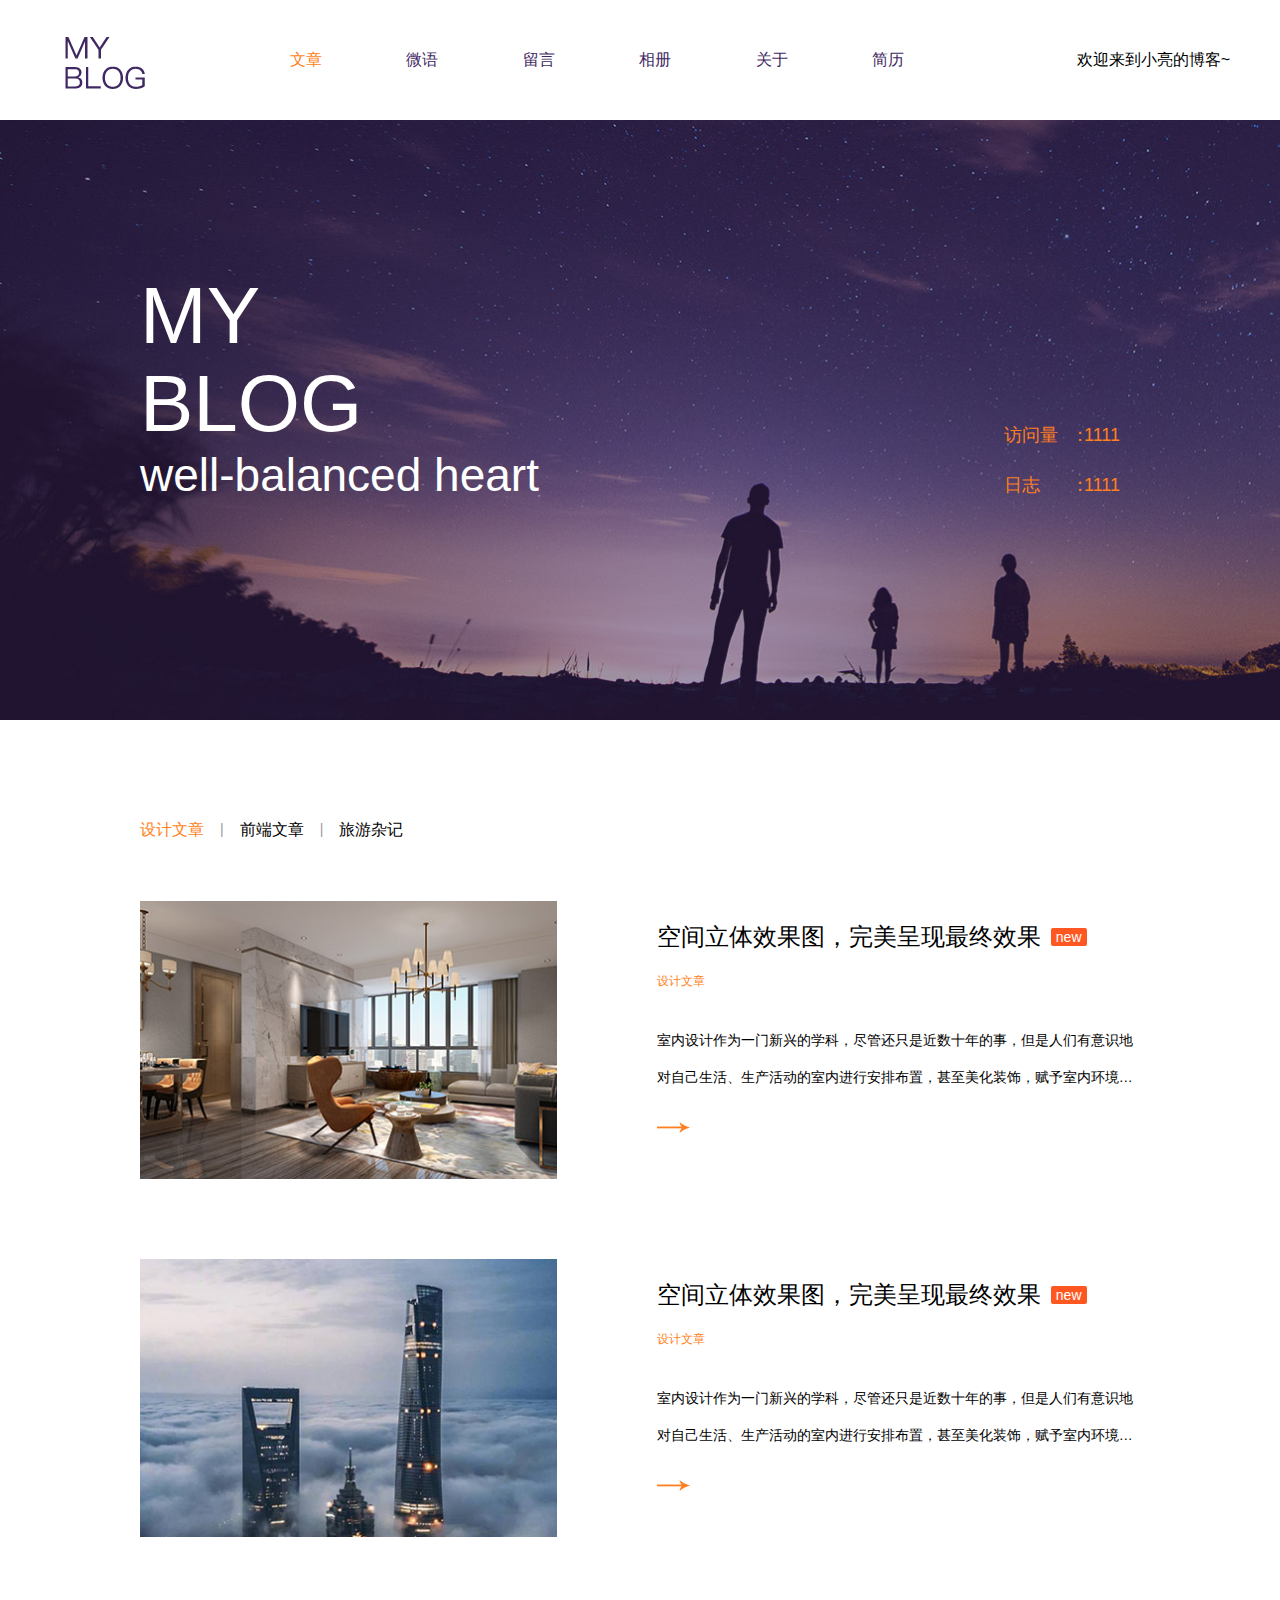
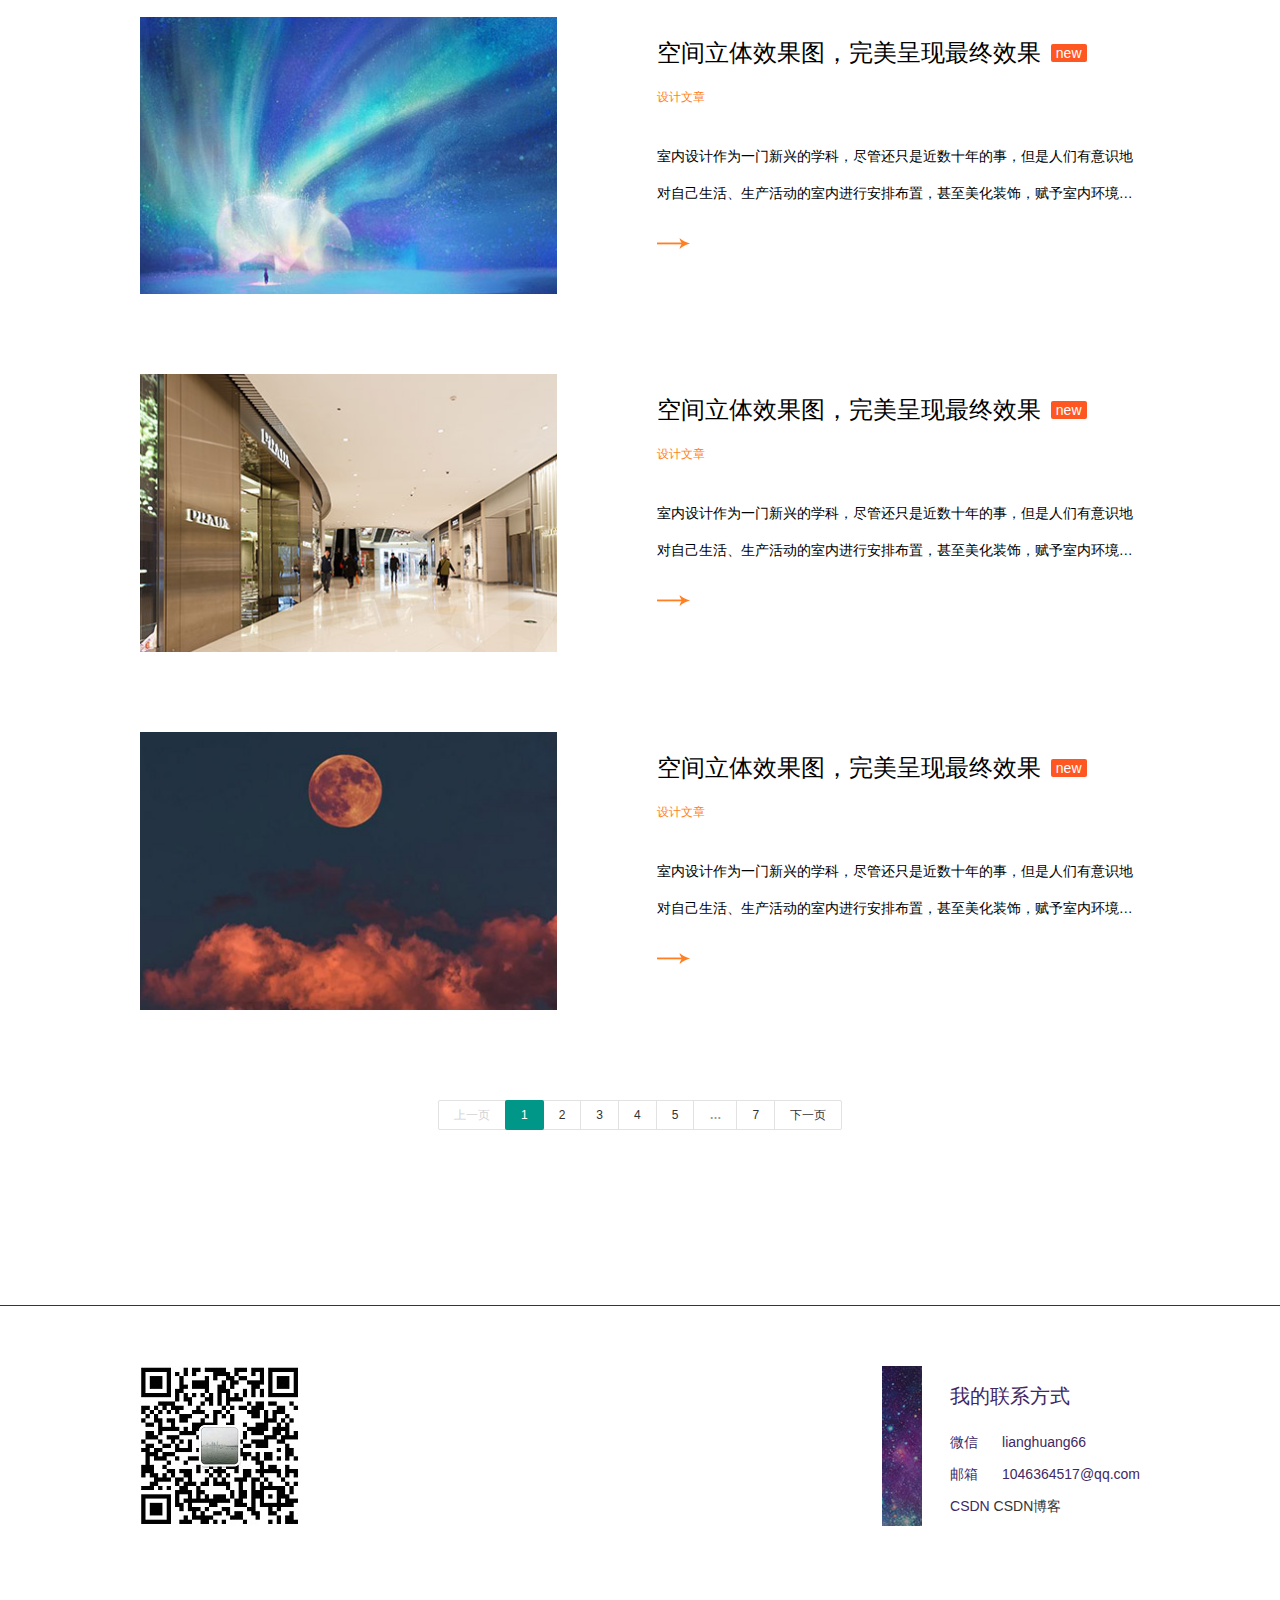
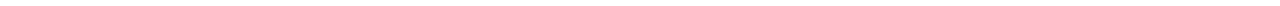
<file: index.html>
<!DOCTYPE html>
<html lang="en">
<head>
  <meta charset="UTF-8">
  <link rel="icon" href="../res/favicon.ico" type="res/x-icon"> 
  <meta name="viewport" content="width=device-width, initial-scale=1.0, minimum-scale=1.0, maximum-scale=1.0, user-scalable=0">
  <title>my blog</title>
  <link rel="stylesheet" type="text/css" href="../res/layui/css/layui.css">
  <link rel="stylesheet" type="text/css" href="../res/css/main.css">
<!--加载meta IE兼容文件-->
<!--[if lt IE 9]>
<script src="https://oss.maxcdn.com/libs/html5shiv/3.7.0/html5shiv.js"></script>
<script src="https://oss.maxcdn.com/libs/respond.js/1.3.0/respond.min.js"></script>
<![endif]-->
</head>
<body>
  <div class="header">
    <div class="menu-btn">
      <div class="menu"></div>
    </div>
    <h1 class="logo">
      <a href="index.html">
        <span>MY  BLOG</span>
        <img src="../res/img/logo.png">
      </a>
    </h1>
    <div class="nav">
      <a href="index.html" class="active">文章</a>
      <a href="whisper.html">微语</a>
      <a href="leacots.html">留言</a>
      <a href="album.html">相册</a>
      <a href="about.html">关于</a>
	  <a href="jianli.html">简历</a>
    </div>
    <ul class="layui-nav header-down-nav">
      <li class="layui-nav-item"><a href="index.html" class="active">文章</a></li>
      <li class="layui-nav-item"><a href="whisper.html">微语</a></li>
      <li class="layui-nav-item"><a href="leacots.html">留言</a></li>
      <li class="layui-nav-item"><a href="album.html">相册</a></li>
      <li class="layui-nav-item"><a href="about.html">关于</a></li>
	  <li class="layui-nav-item"><a href="jianli.html">简历</a></li>
    </ul>
    <p class="welcome-text">
      欢迎来到<span class="name">小亮</span>的博客~
    </p>
  </div>

  <div class="banner">
    <div class="cont w1000">
      <div class="title">
        <h3>MY<br />BLOG</h3>
        <h4>well-balanced heart</h4>
      </div>
      <div class="amount">
        <p><span class="text">访问量</span><span class="access">1111</span></p>
        <p><span class="text">日志</span><span class="daily-record">1111</span></p>
      </div>
    </div>
  </div>
  <div class="tlinks">Collect from <a href="http://www.cssmoban.com/" >网页模板</a></div>
  <div class="content">
    <div class="cont w1000">
      <div class="title">
        <span class="layui-breadcrumb" lay-separator="|">
          <a href="Design article.html" class="active">设计文章</a>
          <a href="Front article.html">前端文章</a>
          <a href="Travel stories.html">旅游杂记</a>
        </span>
      </div>
      <div class="list-item">
        <div class="item">
          <div class="layui-fluid">
            <div class="layui-row">
              <div class="layui-col-xs12 layui-col-sm4 layui-col-md5">
                <div class="img"><img src="../res/img/sy_img1.jpg" alt=""></div>
              </div>
              <div class="layui-col-xs12 layui-col-sm8 layui-col-md7">
                <div class="item-cont">
                  <h3>空间立体效果图，完美呈现最终效果<button class="layui-btn layui-btn-danger new-icon">new</button></h3>
                  <h5>设计文章</h5>
                  <p>室内设计作为一门新兴的学科，尽管还只是近数十年的事，但是人们有意识地对自己生活、生产活动的室内进行安排布置，甚至美化装饰，赋予室内环境以所祈使的气氛，却早巳从人类文明伊始的时期就已存在</p>
                  <a href="details.html" class="go-icon"></a>
                </div>
            </div>
            </div>
           </div>
        </div>
        <div class="item">
          <div class="layui-fluid">
            <div class="layui-row">
              <div class="layui-col-xs12 layui-col-sm4 layui-col-md5">
                <div class="img"><img src="../res/img/sy_img2.jpg" alt=""></div>
              </div>
              <div class="layui-col-xs12 layui-col-sm8 layui-col-md7">
                <div class="item-cont">
                  <h3>空间立体效果图，完美呈现最终效果<button class="layui-btn layui-btn-danger new-icon">new</button></h3>
                  <h5>设计文章</h5>
                  <p>室内设计作为一门新兴的学科，尽管还只是近数十年的事，但是人们有意识地对自己生活、生产活动的室内进行安排布置，甚至美化装饰，赋予室内环境以所祈使的气氛，却早巳从人类文明伊始的时期就已存在</p>
                  <a href="details.html" class="go-icon"></a>
                </div>
            </div>
            </div>
           </div>
        </div>
        <div class="item">
          <div class="layui-fluid">
            <div class="layui-row">
              <div class="layui-col-xs12 layui-col-sm4 layui-col-md5">
                <div class="img"><img src="../res/img/sy_img3.jpg" alt=""></div>
              </div>
              <div class="layui-col-xs12 layui-col-sm8 layui-col-md7">
                <div class="item-cont">
                  <h3>空间立体效果图，完美呈现最终效果<button class="layui-btn layui-btn-danger new-icon">new</button></h3>
                  <h5>设计文章</h5>
                  <p>室内设计作为一门新兴的学科，尽管还只是近数十年的事，但是人们有意识地对自己生活、生产活动的室内进行安排布置，甚至美化装饰，赋予室内环境以所祈使的气氛，却早巳从人类文明伊始的时期就已存在</p>
                  <a href="details.html" class="go-icon"></a>
                </div>
            </div>
            </div>
           </div>
        </div>
        <div class="item">
          <div class="layui-fluid">
            <div class="layui-row">
              <div class="layui-col-xs12 layui-col-sm4 layui-col-md5">
                <div class="img"><img src="../res/img/sy_img4.jpg" alt=""></div>
              </div>
              <div class="layui-col-xs12 layui-col-sm8 layui-col-md7">
                <div class="item-cont">
                  <h3>空间立体效果图，完美呈现最终效果<button class="layui-btn layui-btn-danger new-icon">new</button></h3>
                  <h5>设计文章</h5>
                  <p>室内设计作为一门新兴的学科，尽管还只是近数十年的事，但是人们有意识地对自己生活、生产活动的室内进行安排布置，甚至美化装饰，赋予室内环境以所祈使的气氛，却早巳从人类文明伊始的时期就已存在</p>
                  <a href="details.html" class="go-icon"></a>
                </div>
            </div>
            </div>
           </div>
        </div>
        <div class="item">
          <div class="layui-fluid">
            <div class="layui-row">
              <div class="layui-col-xs12 layui-col-sm4 layui-col-md5">
                <div class="img"><img src="../res/img/sy_img5.jpg" alt=""></div>
              </div>
              <div class="layui-col-xs12 layui-col-sm8 layui-col-md7">
                <div class="item-cont">
                  <h3>空间立体效果图，完美呈现最终效果<button class="layui-btn layui-btn-danger new-icon">new</button></h3>
                  <h5>设计文章</h5>
                  <p>室内设计作为一门新兴的学科，尽管还只是近数十年的事，但是人们有意识地对自己生活、生产活动的室内进行安排布置，甚至美化装饰，赋予室内环境以所祈使的气氛，却早巳从人类文明伊始的时期就已存在</p>
                  <a href="details.html" class="go-icon"></a>
                </div>
            </div>
            </div>
           </div>
        </div>
      </div>
      <div id="demo" style="text-align: center;"></div>
    </div>
  </div>

  <div class="footer-wrap">
    <div class="footer w1000">
      <div class="qrcode">
        <img src="../res/img/erweima.jpg">
      </div>
      <div class="practice-mode">
        <img src="../res/img/down_img.jpg">
        <div class="text">
          <h4 class="title">我的联系方式</h4>
          <p>微信<span class="WeChat">lianghuang66</span></p>
          <p>邮箱<span class="email">1046364517@qq.com</span></p>
          <p>CSDN <a href="https://www.csdn.net/" target="_blank" title="csdn">CSDN博客</a></p>
        </div>
      </div>
    </div>
  </div>
  <script type="text/javascript" src="../res/layui/layui.js"></script>
  <script type="text/javascript">
    layui.config({
      base: '../res/js/util/'
    }).use(['element','laypage','jquery','menu'],function(){
      element = layui.element,laypage = layui.laypage,$ = layui.$,menu = layui.menu;
      laypage.render({
        elem: 'demo'
        ,count: 70 //数据总数，从服务端得到
      });
      menu.init();
    })
  </script>
</body>
</html>
</file>
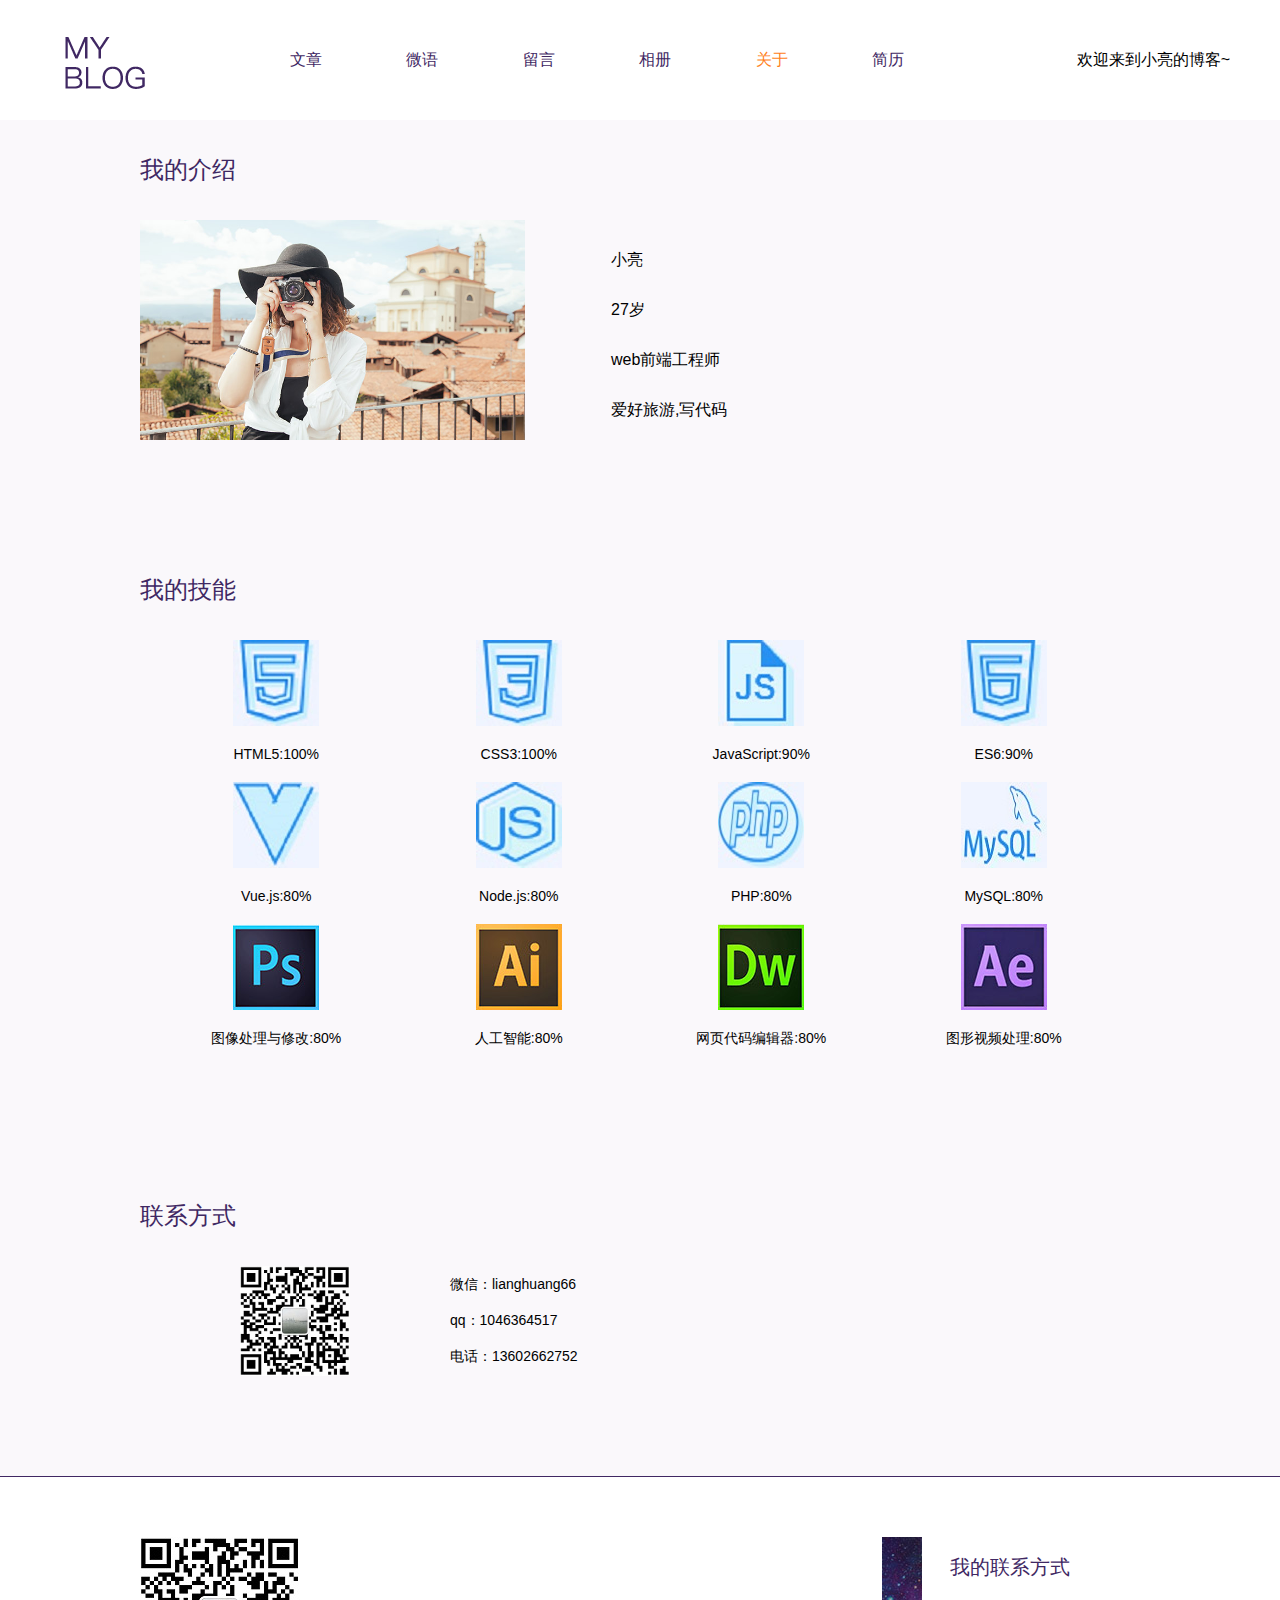
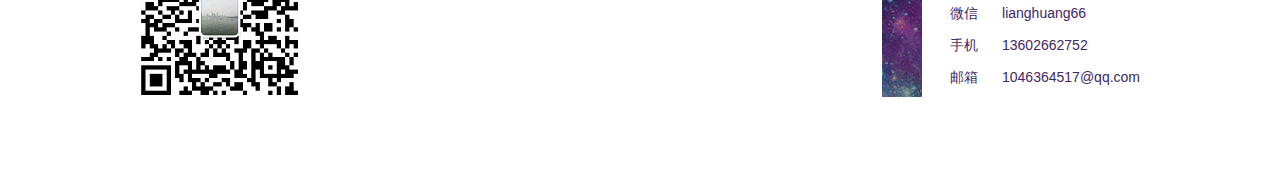
<file: about.html>
<!DOCTYPE html>
<html lang="en">
<head>
  <meta charset="UTF-8">
  <link rel="icon" href="../res/favicon.ico" type="res/x-icon"> 
  <meta name="viewport" content="width=device-width, initial-scale=1.0, minimum-scale=1.0, maximum-scale=1.0, user-scalable=0">
  <title>my blog</title>
  <link rel="stylesheet" type="text/css" href="../res/layui/css/layui.css">
  <link rel="stylesheet" type="text/css" href="../res/css/main.css">
<!--加载meta IE兼容文件-->
<!--[if lt IE 9]>
<script src="https://oss.maxcdn.com/libs/html5shiv/3.7.0/html5shiv.js"></script>
<script src="https://oss.maxcdn.com/libs/respond.js/1.3.0/respond.min.js"></script>
<![endif]-->
</head>
<body>
  <div class="header">
    <div class="menu-btn">
      <div class="menu"></div>
    </div>
    <h1 class="logo">
      <a href="index.html">
        <span>MYBLOG</span>
        <img src="../res/img/logo.png">
      </a>
    </h1>
    <div class="nav">
      <a href="index.html">文章</a>
      <a href="whisper.html">微语</a>
      <a href="leacots.html">留言</a>
      <a href="album.html">相册</a>
      <a href="about.html"  class="active">关于</a>
	  <a href="jianli.html">简历</a>
    </div>
    <ul class="layui-nav header-down-nav">
      <li class="layui-nav-item"><a href="index.html">文章</a></li>
      <li class="layui-nav-item"><a href="whisper.html">微语</a></li>
      <li class="layui-nav-item"><a href="leacots.html">留言</a></li>
      <li class="layui-nav-item"><a href="album.html">相册</a></li>
      <li class="layui-nav-item"><a href="about.html"  class="active">关于</a></li>
	  <li class="layui-nav-item"><a href="jianli.html">简历</a></li>
    </ul>
    <p class="welcome-text">
      欢迎来到<span class="name">小亮</span>的博客~
    </p>
  </div>

  <div class="about-content">
    <div class="w1000">
      <div class="item info">
        <div class="title">
          <h3>我的介绍</h3>
        </div>
        <div class="cont">
          <img src="../res/img/xc_img1.jpg">
          <div class="per-info">
            <p>
              <span class="name">小亮</span><br />
              <span class="age">27岁</span><br />
              <span class="Career">web前端工程师</span><br />
              <span class="interest">爱好旅游,写代码</span>
            </p>
          </div>
        </div>
      </div>
      <div class="item tool">
        <div class="title">
          <h3>我的技能</h3>
        </div>
        <div class="layui-fluid">
          <div class="layui-row">
            <div class="layui-col-xs6 layui-col-sm3 layui-col-md3">
              <div class="cont-box">
                <img src="../res/img/gr_img2.jpg">
                <p>HTML5:100%</p>
              </div>
            </div>
            <div class="layui-col-xs6 layui-col-sm3 layui-col-md3">
              <div class="cont-box">
                <img src="../res/img/gr_img1.jpg">
                <p>CSS3:100%</p>
              </div>
            </div>
            <div class="layui-col-xs6 layui-col-sm3 layui-col-md3">
              <div class="cont-box">
                <img src="../res/img/gr_img3.jpg">
                <p>JavaScript:90%</p>
              </div>
            </div>
            <div class="layui-col-xs6 layui-col-sm3 layui-col-md3">
              <div class="cont-box">
                <img src="../res/img/gr_img4.jpg">
                <p>ES6:90%</p>
              </div>
            </div>
			<div class="layui-col-xs6 layui-col-sm3 layui-col-md3">
              <div class="cont-box">
                <img src="../res/img/gr_img5.jpg">
                <p>Vue.js:80%</p>
              </div>
            </div>
			<div class="layui-col-xs6 layui-col-sm3 layui-col-md3">
              <div class="cont-box">
                <img src="../res/img/gr_img6.jpg">
                <p>Node.js:80%</p>
              </div>
            </div>
			<div class="layui-col-xs6 layui-col-sm3 layui-col-md3">
              <div class="cont-box">
                <img src="../res/img/gr_img7.jpg">
                <p>PHP:80%</p>
              </div>
            </div>
			<div class="layui-col-xs6 layui-col-sm3 layui-col-md3">
              <div class="cont-box">
                <img src="../res/img/gr_img8.jpg">
                <p>MySQL:80%</p>
              </div>
            </div>
			<div class="layui-col-xs6 layui-col-sm3 layui-col-md3">
              <div class="cont-box">
                <img src="../res/img/gr_img9.jpg">
                <p>图像处理与修改:80%</p>
              </div>
            </div>
			<div class="layui-col-xs6 layui-col-sm3 layui-col-md3">
              <div class="cont-box">
                <img src="../res/img/gr_img10.jpg">
                <p>人工智能:80%</p>
              </div>
            </div>
			<div class="layui-col-xs6 layui-col-sm3 layui-col-md3">
              <div class="cont-box">
                <img src="../res/img/gr_img11.jpg">
                <p>网页代码编辑器:80%</p>
              </div>
            </div>
			<div class="layui-col-xs6 layui-col-sm3 layui-col-md3">
              <div class="cont-box">
                <img src="../res/img/gr_img12.jpg">
                <p>图形视频处理:80%</p>
              </div>
            </div>
          </div>
        </div>
      </div>
      <div class="item contact">
        <div class="title">
          <h3>联系方式</h3>
        </div>
        <div class="cont">
          <img src="../res/img/erweima.jpg">
          <div class="text">
            <p class="WeChat">微信：<span>lianghuang66</span></p>
            <p class="qq">qq：<span>1046364517</span></p>
            <p class="iphone">电话：<span>13602662752</span></p>
          </div>
        </div>
      </div>
    </div>
  </div>
  <div class="footer-wrap">
    <div class="footer w1000">
      <div class="qrcode">
        <img src="../res/img/erweima.jpg">
      </div>
      <div class="practice-mode">
        <img src="../res/img/down_img.jpg">
        <div class="text">
          <h4 class="title">我的联系方式</h4>
          <p>微信<span class="WeChat">lianghuang66</span></p>
          <p>手机<span class="iphone">13602662752</span></p>
          <p>邮箱<span class="email">1046364517@qq.com</span></p>
        </div>
      </div>
    </div>
  </div>
  <script type="text/javascript" src="../res/layui/layui.js"></script>
  <script type="text/javascript">
    layui.config({
      base: '../res/js/util/'
    }).use(['element','laypage','form','layer','menu'],function(){
      element = layui.element,laypage = layui.laypage,form = layui.form,layer = layui.layer,menu = layui.menu;
      menu.init();
    })
  </script>
</body>
</html>
</file>
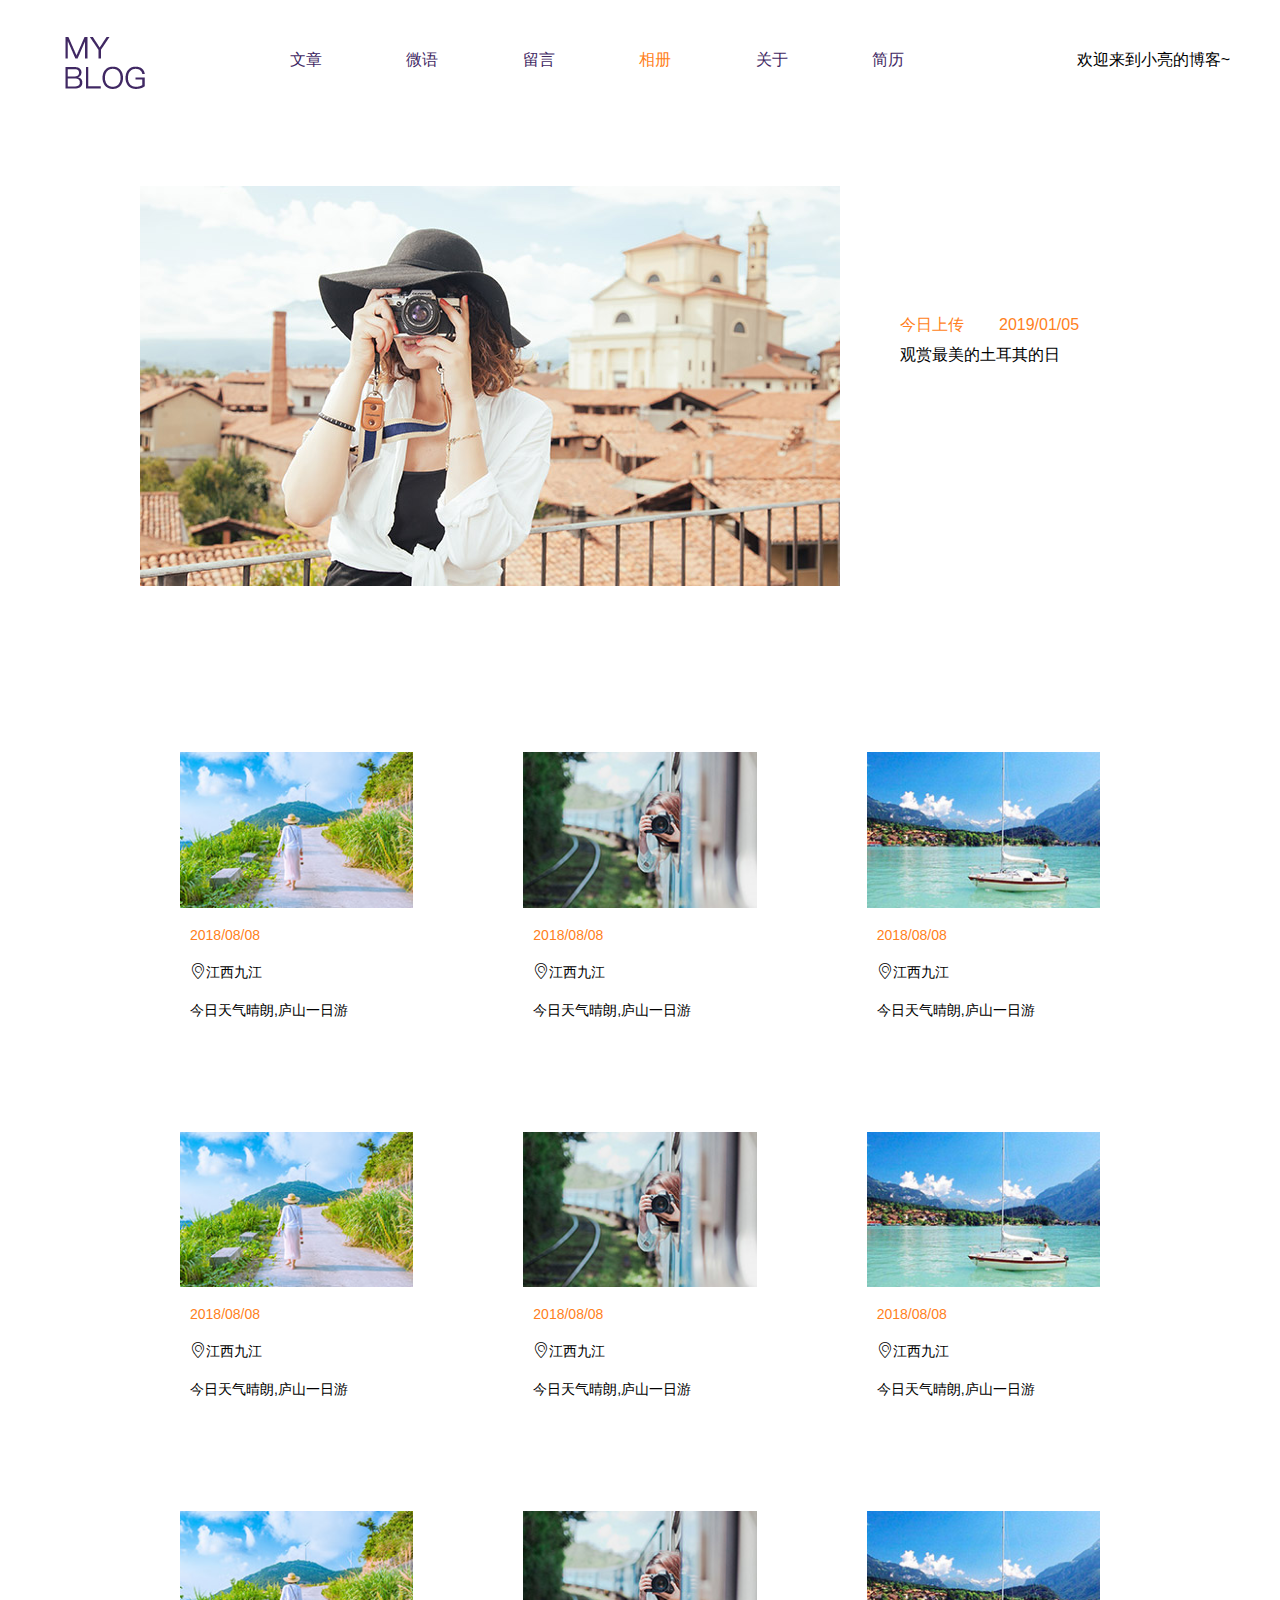
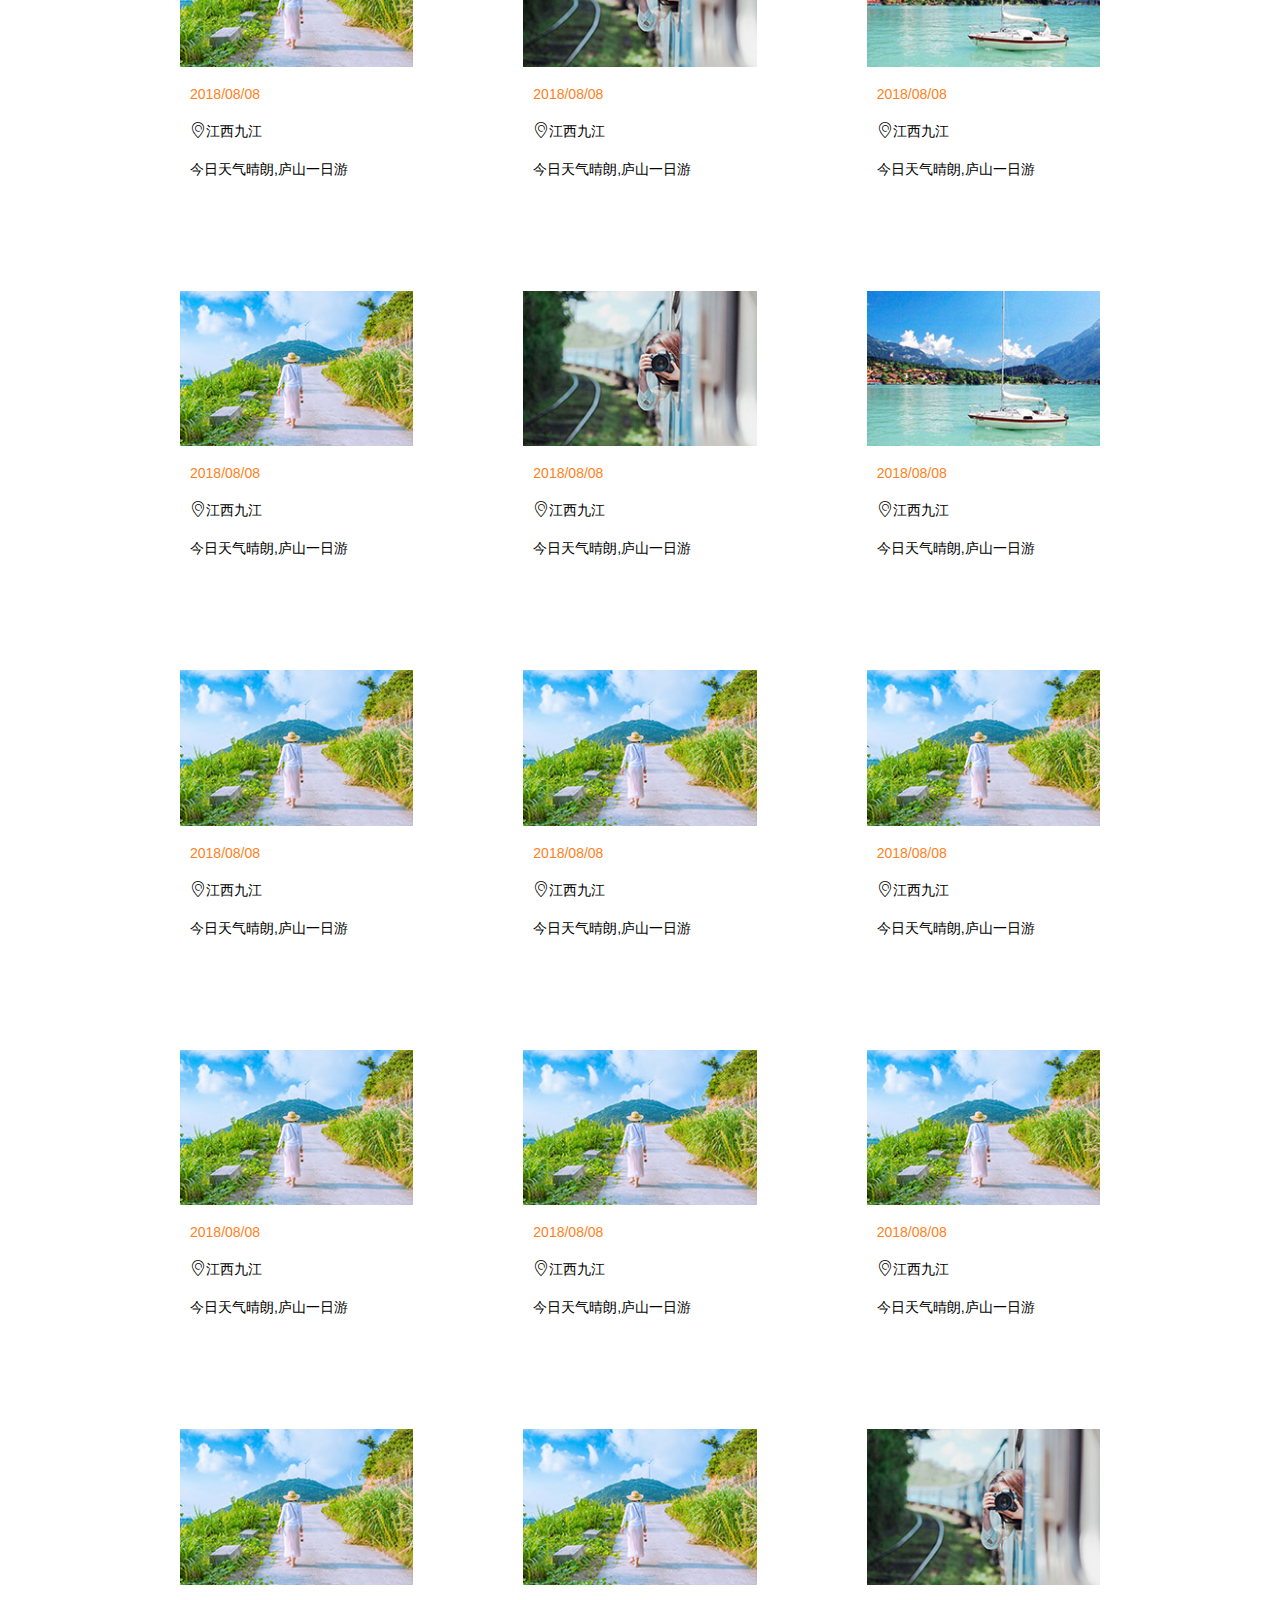
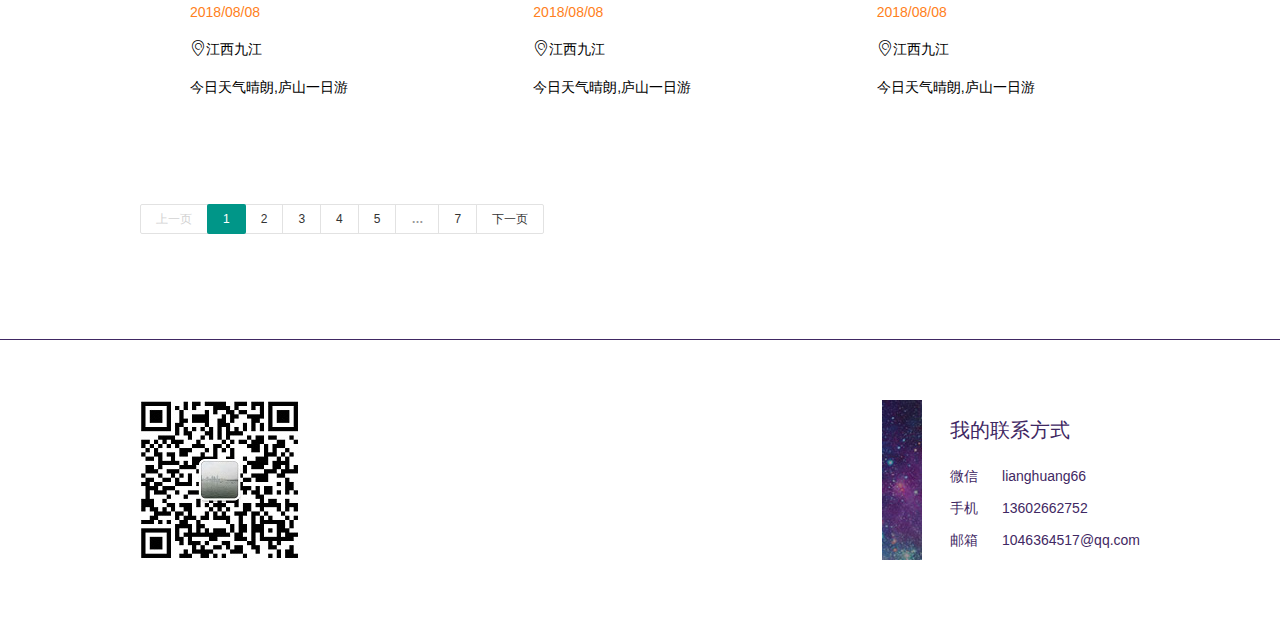
<file: album.html>
<!DOCTYPE html>
<html lang="en">
<head>
  <meta charset="UTF-8">
  <link rel="icon" href="../res/favicon.ico" type="res/x-icon"> 
  <meta name="viewport" content="width=device-width, initial-scale=1.0, minimum-scale=1.0, maximum-scale=1.0, user-scalable=0">
  <title>my blog</title>
  <link rel="stylesheet" type="text/css" href="../res/layui/css/layui.css">
  <link rel="stylesheet" type="text/css" href="../res/css/main.css">
<!--加载meta IE兼容文件-->
<!--[if lt IE 9]>
<script src="https://oss.maxcdn.com/libs/html5shiv/3.7.0/html5shiv.js"></script>
<script src="https://oss.maxcdn.com/libs/respond.js/1.3.0/respond.min.js"></script>
<![endif]-->
</head>
<body>
  <div class="header">
    <div class="menu-btn">
      <div class="menu"></div>
    </div>
    <h1 class="logo">
      <a href="index.html">
        <span>MYBLOG</span>
        <img src="../res/img/logo.png">
      </a>
    </h1>
    <div class="nav">
      <a href="index.html">文章</a>
      <a href="whisper.html">微语</a>
      <a href="leacots.html">留言</a>
      <a href="album.html"  class="active">相册</a>
      <a href="about.html">关于</a>
	  <a href="jianli.html">简历</a>
    </div>
    <ul class="layui-nav header-down-nav">
      <li class="layui-nav-item"><a href="index.html">文章</a></li>
      <li class="layui-nav-item"><a href="whisper.html">微语</a></li>
      <li class="layui-nav-item"><a href="leacots.html">留言</a></li>
      <li class="layui-nav-item"><a href="album.html"  class="active">相册</a></li>
      <li class="layui-nav-item"><a href="about.html">关于</a></li>
	  <li class="layui-nav-item"><a href="jianli.html">简历</a></li>
    </ul>
    <p class="welcome-text">
      欢迎来到<span class="name">小亮</span>的博客~
    </p>
  </div>

  <div class="album-content w1000"  id="layer-photos-demo" class="layer-photos-demo">
    <div class="img-info">
      <img src="../res/img/xc_img1.jpg" alt="">
      <div class="title">
        <p class="data">今日上传<span>2019/01/05</span></p>
        <p class="text">观赏最美的土耳其的日</p>
      </div>
    </div>
    <div class="img-list">
      <div class="layui-fluid" style="padding:0">
        <div class="layui-row layui-col-space30 space">
          <div class="layui-col-xs12 layui-col-sm4 layui-col-md4">
            <div class="item">
              <img src="../res/img/xc_img3.jpg">
              <div class="cont-text">
                <div class="data">2018/08/08</div>
                <p class="address"><i class="layui-icon layui-icon-location"></i><span>江西九江</span></p>
                <p class="briefly">今日天气晴朗,庐山一日游</p>
              </div>
            </div>
          </div>
          <div class="layui-col-xs12 layui-col-sm4 layui-col-md4">
            <div class="item">
              <img src="../res/img/xc_img4.jpg">
              <div class="cont-text">
                <div class="data">2018/08/08</div>
                <p class="address"><i class="layui-icon layui-icon-location"></i><span>江西九江</span></p>
                <p class="briefly">今日天气晴朗,庐山一日游</p>
              </div>
            </div>
          </div>
          <div class="layui-col-xs12 layui-col-sm4 layui-col-md4">
            <div class="item">
              <img src="../res/img/xc_img5.jpg">
              <div class="cont-text">
                <div class="data">2018/08/08</div>
                <p class="address"><i class="layui-icon layui-icon-location"></i><span>江西九江</span></p>
                <p class="briefly">今日天气晴朗,庐山一日游</p>
              </div>
            </div>
          </div>
          <div class="layui-col-xs12 layui-col-sm4 layui-col-md4">
            <div class="item">
              <img src="../res/img/xc_img3.jpg">
              <div class="cont-text">
                <div class="data">2018/08/08</div>
                <p class="address"><i class="layui-icon layui-icon-location"></i><span>江西九江</span></p>
                <p class="briefly">今日天气晴朗,庐山一日游</p>
              </div>
            </div>
          </div>
          <div class="layui-col-xs12 layui-col-sm4 layui-col-md4">
            <div class="item">
              <img src="../res/img/xc_img4.jpg">
              <div class="cont-text">
                <div class="data">2018/08/08</div>
                <p class="address"><i class="layui-icon layui-icon-location"></i><span>江西九江</span></p>
                <p class="briefly">今日天气晴朗,庐山一日游</p>
              </div>
            </div>
          </div>
          <div class="layui-col-xs12 layui-col-sm4 layui-col-md4">
            <div class="item">
              <img src="../res/img/xc_img5.jpg">
              <div class="cont-text">
                <div class="data">2018/08/08</div>
                <p class="address"><i class="layui-icon layui-icon-location"></i><span>江西九江</span></p>
                <p class="briefly">今日天气晴朗,庐山一日游</p>
              </div>
            </div>
          </div>
          <div class="layui-col-xs12 layui-col-sm4 layui-col-md4">
            <div class="item">
              <img src="../res/img/xc_img3.jpg">
              <div class="cont-text">
                <div class="data">2018/08/08</div>
                <p class="address"><i class="layui-icon layui-icon-location"></i><span>江西九江</span></p>
                <p class="briefly">今日天气晴朗,庐山一日游</p>
              </div>
            </div>
          </div>
          <div class="layui-col-xs12 layui-col-sm4 layui-col-md4">
            <div class="item">
              <img src="../res/img/xc_img4.jpg">
              <div class="cont-text">
                <div class="data">2018/08/08</div>
                <p class="address"><i class="layui-icon layui-icon-location"></i><span>江西九江</span></p>
                <p class="briefly">今日天气晴朗,庐山一日游</p>
              </div>
            </div>
          </div>
          <div class="layui-col-xs12 layui-col-sm4 layui-col-md4">
            <div class="item">
              <img src="../res/img/xc_img5.jpg">
              <div class="cont-text">
                <div class="data">2018/08/08</div>
                <p class="address"><i class="layui-icon layui-icon-location"></i><span>江西九江</span></p>
                <p class="briefly">今日天气晴朗,庐山一日游</p>
              </div>
            </div>
          </div>
          <div class="layui-col-xs12 layui-col-sm4 layui-col-md4">
            <div class="item">
              <img src="../res/img/xc_img3.jpg">
              <div class="cont-text">
                <div class="data">2018/08/08</div>
                <p class="address"><i class="layui-icon layui-icon-location"></i><span>江西九江</span></p>
                <p class="briefly">今日天气晴朗,庐山一日游</p>
              </div>
            </div>
          </div>
          <div class="layui-col-xs12 layui-col-sm4 layui-col-md4">
            <div class="item">
              <img src="../res/img/xc_img4.jpg">
              <div class="cont-text">
                <div class="data">2018/08/08</div>
                <p class="address"><i class="layui-icon layui-icon-location"></i><span>江西九江</span></p>
                <p class="briefly">今日天气晴朗,庐山一日游</p>
              </div>
            </div>
          </div>
          <div class="layui-col-xs12 layui-col-sm4 layui-col-md4">
            <div class="item">
              <img src="../res/img/xc_img5.jpg">
              <div class="cont-text">
                <div class="data">2018/08/08</div>
                <p class="address"><i class="layui-icon layui-icon-location"></i><span>江西九江</span></p>
                <p class="briefly">今日天气晴朗,庐山一日游</p>
              </div>
            </div>
          </div>
          <div class="layui-col-xs12 layui-col-sm4 layui-col-md4">
            <div class="item">
              <img src="../res/img/xc_img3.jpg">
              <div class="cont-text">
                <div class="data">2018/08/08</div>
                <p class="address"><i class="layui-icon layui-icon-location"></i><span>江西九江</span></p>
                <p class="briefly">今日天气晴朗,庐山一日游</p>
              </div>
            </div>
          </div>
		  <div class="layui-col-xs12 layui-col-sm4 layui-col-md4">
            <div class="item">
              <img src="../res/img/xc_img3.jpg">
              <div class="cont-text">
                <div class="data">2018/08/08</div>
                <p class="address"><i class="layui-icon layui-icon-location"></i><span>江西九江</span></p>
                <p class="briefly">今日天气晴朗,庐山一日游</p>
              </div>
            </div>
          </div>
		  <div class="layui-col-xs12 layui-col-sm4 layui-col-md4">
            <div class="item">
              <img src="../res/img/xc_img3.jpg">
              <div class="cont-text">
                <div class="data">2018/08/08</div>
                <p class="address"><i class="layui-icon layui-icon-location"></i><span>江西九江</span></p>
                <p class="briefly">今日天气晴朗,庐山一日游</p>
              </div>
            </div>
          </div>
		  <div class="layui-col-xs12 layui-col-sm4 layui-col-md4">
            <div class="item">
              <img src="../res/img/xc_img3.jpg">
              <div class="cont-text">
                <div class="data">2018/08/08</div>
                <p class="address"><i class="layui-icon layui-icon-location"></i><span>江西九江</span></p>
                <p class="briefly">今日天气晴朗,庐山一日游</p>
              </div>
            </div>
          </div>
		  <div class="layui-col-xs12 layui-col-sm4 layui-col-md4">
            <div class="item">
              <img src="../res/img/xc_img3.jpg">
              <div class="cont-text">
                <div class="data">2018/08/08</div>
                <p class="address"><i class="layui-icon layui-icon-location"></i><span>江西九江</span></p>
                <p class="briefly">今日天气晴朗,庐山一日游</p>
              </div>
            </div>
          </div>
		  <div class="layui-col-xs12 layui-col-sm4 layui-col-md4">
            <div class="item">
              <img src="../res/img/xc_img3.jpg">
              <div class="cont-text">
                <div class="data">2018/08/08</div>
                <p class="address"><i class="layui-icon layui-icon-location"></i><span>江西九江</span></p>
                <p class="briefly">今日天气晴朗,庐山一日游</p>
              </div>
            </div>
          </div>
		  <div class="layui-col-xs12 layui-col-sm4 layui-col-md4">
            <div class="item">
              <img src="../res/img/xc_img3.jpg">
              <div class="cont-text">
                <div class="data">2018/08/08</div>
                <p class="address"><i class="layui-icon layui-icon-location"></i><span>江西九江</span></p>
                <p class="briefly">今日天气晴朗,庐山一日游</p>
              </div>
            </div>
          </div>
		  <div class="layui-col-xs12 layui-col-sm4 layui-col-md4">
            <div class="item">
              <img src="../res/img/xc_img3.jpg">
              <div class="cont-text">
                <div class="data">2018/08/08</div>
                <p class="address"><i class="layui-icon layui-icon-location"></i><span>江西九江</span></p>
                <p class="briefly">今日天气晴朗,庐山一日游</p>
              </div>
            </div>
          </div>
          <div class="layui-col-xs12 layui-col-sm4 layui-col-md4">
            <div class="item">
              <img src="../res/img/xc_img4.jpg">
              <div class="cont-text">
                <div class="data">2018/08/08</div>
                <p class="address"><i class="layui-icon layui-icon-location"></i><span>江西九江</span></p>
                <p class="briefly">今日天气晴朗,庐山一日游</p>
              </div>
            </div>
          </div>
        </div>
      </div>
      <div id="demo"></div>
    </div>
  </div>


  <div class="footer-wrap">
    <div class="footer w1000">
      <div class="qrcode">
        <img src="../res/img/erweima.jpg">
      </div>
      <div class="practice-mode">
        <img src="../res/img/down_img.jpg">
        <div class="text">
          <h4 class="title">我的联系方式</h4>
          <p>微信<span class="WeChat">lianghuang66</span></p>
          <p>手机<span class="iphone">13602662752</span></p>
          <p>邮箱<span class="email">1046364517@qq.com</span></p>
        </div>
      </div>
    </div>
  </div>
  <script type="text/javascript" src="../res/layui/layui.js"></script>
  <script type="text/javascript">
   layui.config({
      base: '../res/js/util/'
    }).use(['element','laypage','form','layer','menu'],function(){
      element = layui.element,laypage = layui.laypage,form = layui.form,layer = layui.layer,menu = layui.menu;
      laypage.render({
        elem: 'demo'
        ,count: 70 //数据总数，从服务端得到
      });
      layer.photos({
        photos: '#layer-photos-demo'
        ,anim: 5 //0-6的选择，指定弹出图片动画类型，默认随机（请注意，3.0之前的版本用shift参数）
        ,tab:function(pic,layero){
          console.log(pic,layero)
        }
      });
      menu.init(); 
    })
  </script>
</body>
</html>
</file>
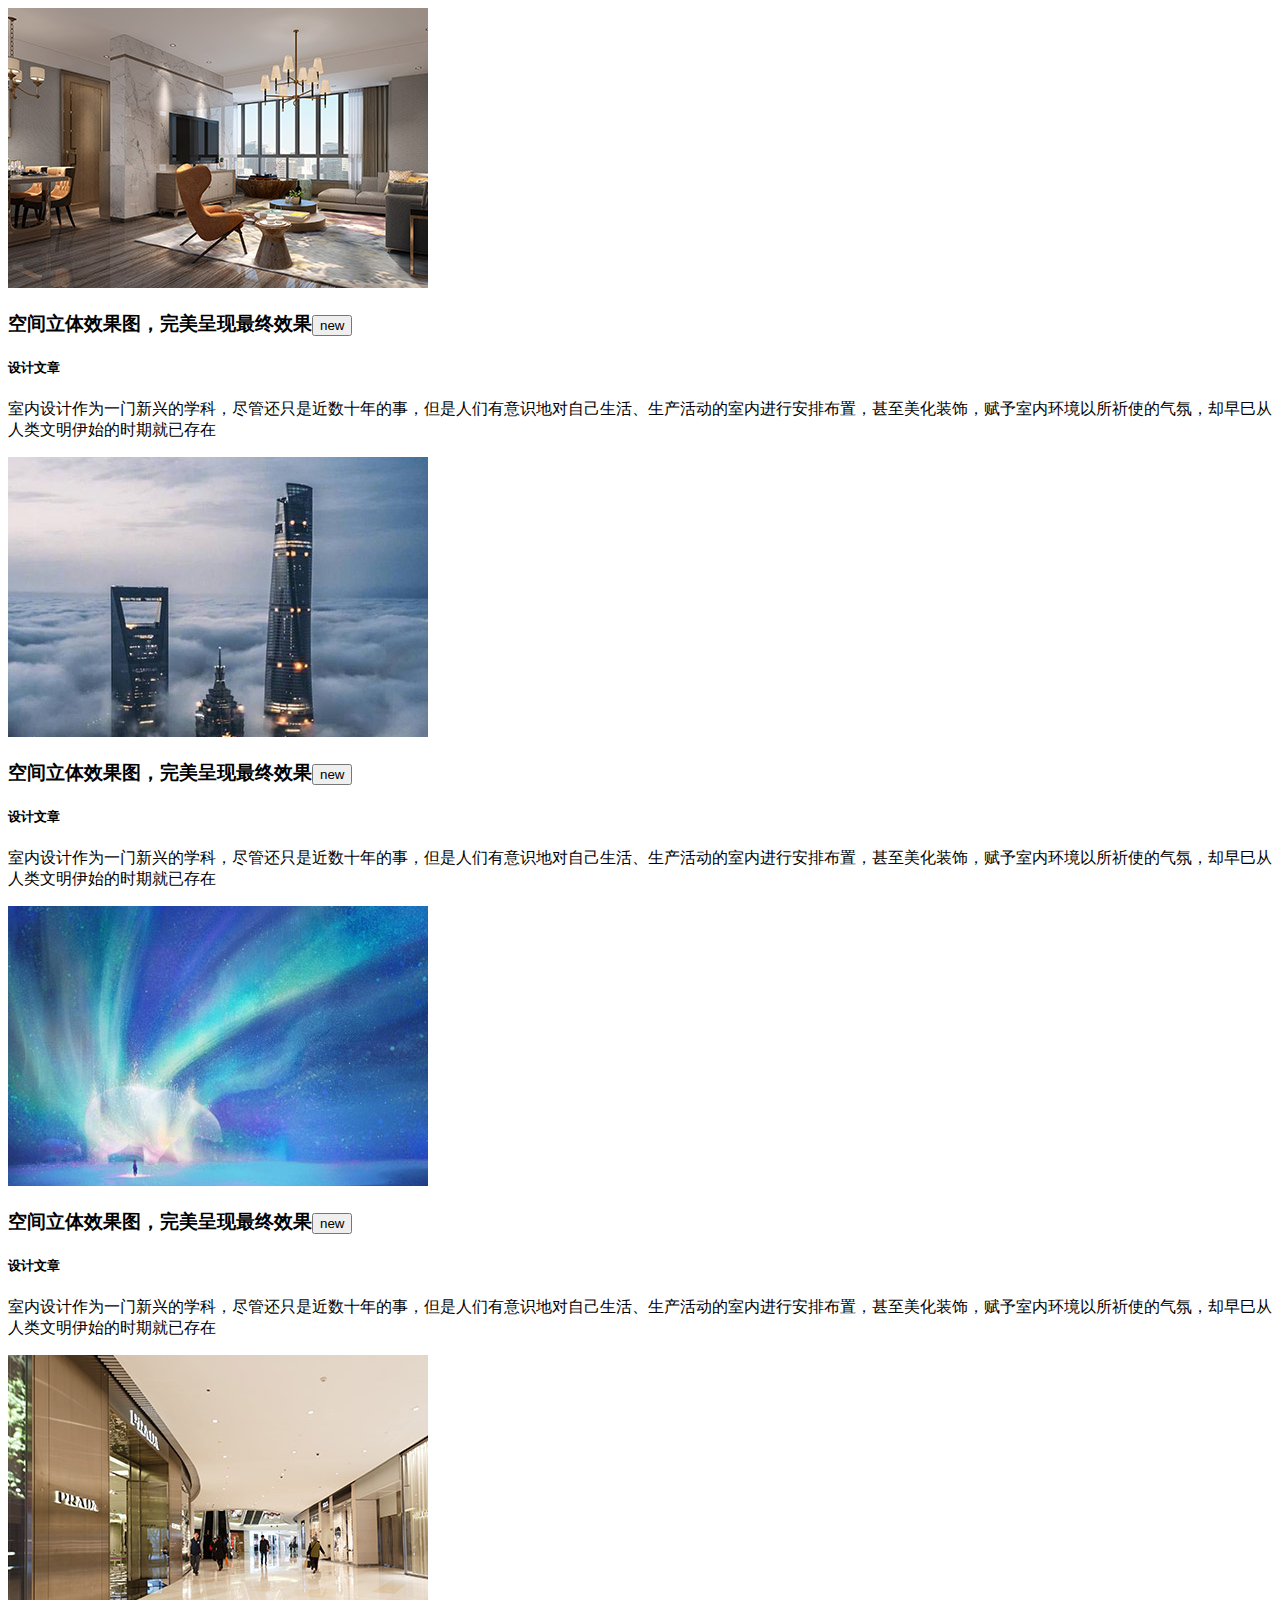
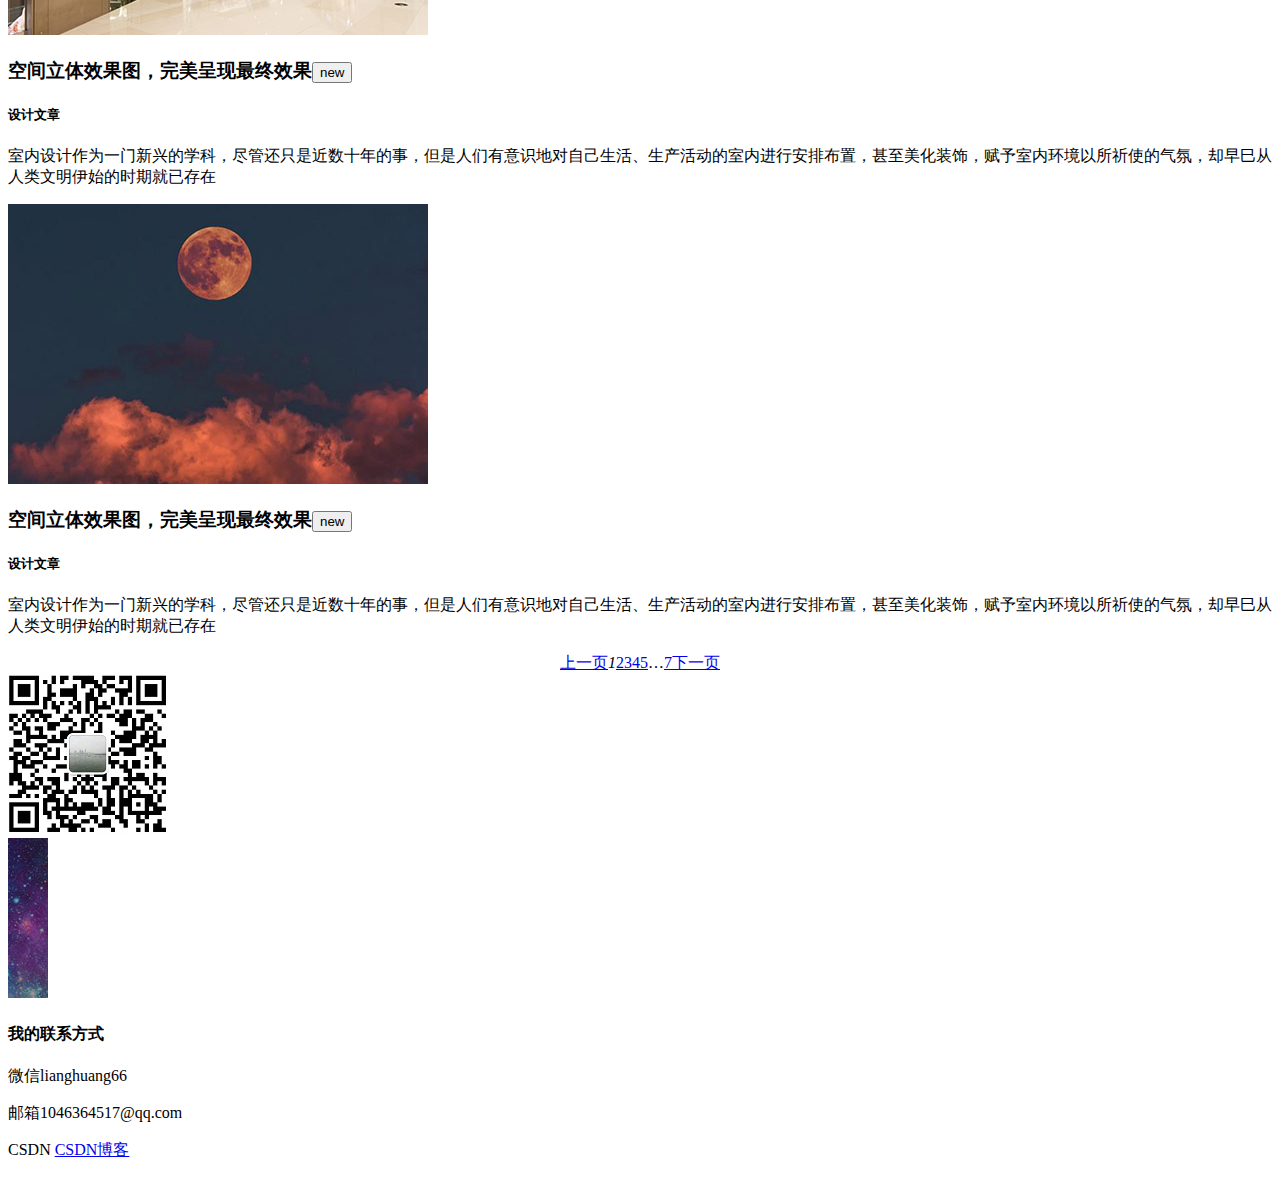
<file: Front article.html>
<!DOCTYPE html>
<html lang="en">
<head>
    <meta charset="UTF-8">
    <title>Title</title>
</head>
<body>
    <div class="list-item">
    <div class="item">
        <div class="layui-fluid">
            <div class="layui-row">
                <div class="layui-col-xs12 layui-col-sm4 layui-col-md5">
                    <div class="img"><img src="../res/img/sy_img1.jpg" alt=""></div>
                </div>
                <div class="layui-col-xs12 layui-col-sm8 layui-col-md7">
                    <div class="item-cont">
                        <h3>空间立体效果图，完美呈现最终效果<button class="layui-btn layui-btn-danger new-icon">new</button></h3>
                        <h5>设计文章</h5>
                        <p>室内设计作为一门新兴的学科，尽管还只是近数十年的事，但是人们有意识地对自己生活、生产活动的室内进行安排布置，甚至美化装饰，赋予室内环境以所祈使的气氛，却早巳从人类文明伊始的时期就已存在</p>
                        <a href="details.html" class="go-icon"></a>
                    </div>
                </div>
            </div>
        </div>
    </div>
    <div class="item">
        <div class="layui-fluid">
            <div class="layui-row">
                <div class="layui-col-xs12 layui-col-sm4 layui-col-md5">
                    <div class="img"><img src="../res/img/sy_img2.jpg" alt=""></div>
                </div>
                <div class="layui-col-xs12 layui-col-sm8 layui-col-md7">
                    <div class="item-cont">
                        <h3>空间立体效果图，完美呈现最终效果<button class="layui-btn layui-btn-danger new-icon">new</button></h3>
                        <h5>设计文章</h5>
                        <p>室内设计作为一门新兴的学科，尽管还只是近数十年的事，但是人们有意识地对自己生活、生产活动的室内进行安排布置，甚至美化装饰，赋予室内环境以所祈使的气氛，却早巳从人类文明伊始的时期就已存在</p>
                        <a href="details.html" class="go-icon"></a>
                    </div>
                </div>
            </div>
        </div>
    </div>
    <div class="item">
        <div class="layui-fluid">
            <div class="layui-row">
                <div class="layui-col-xs12 layui-col-sm4 layui-col-md5">
                    <div class="img"><img src="../res/img/sy_img3.jpg" alt=""></div>
                </div>
                <div class="layui-col-xs12 layui-col-sm8 layui-col-md7">
                    <div class="item-cont">
                        <h3>空间立体效果图，完美呈现最终效果<button class="layui-btn layui-btn-danger new-icon">new</button></h3>
                        <h5>设计文章</h5>
                        <p>室内设计作为一门新兴的学科，尽管还只是近数十年的事，但是人们有意识地对自己生活、生产活动的室内进行安排布置，甚至美化装饰，赋予室内环境以所祈使的气氛，却早巳从人类文明伊始的时期就已存在</p>
                        <a href="details.html" class="go-icon"></a>
                    </div>
                </div>
            </div>
        </div>
    </div>
    <div class="item">
        <div class="layui-fluid">
            <div class="layui-row">
                <div class="layui-col-xs12 layui-col-sm4 layui-col-md5">
                    <div class="img"><img src="../res/img/sy_img4.jpg" alt=""></div>
                </div>
                <div class="layui-col-xs12 layui-col-sm8 layui-col-md7">
                    <div class="item-cont">
                        <h3>空间立体效果图，完美呈现最终效果<button class="layui-btn layui-btn-danger new-icon">new</button></h3>
                        <h5>设计文章</h5>
                        <p>室内设计作为一门新兴的学科，尽管还只是近数十年的事，但是人们有意识地对自己生活、生产活动的室内进行安排布置，甚至美化装饰，赋予室内环境以所祈使的气氛，却早巳从人类文明伊始的时期就已存在</p>
                        <a href="details.html" class="go-icon"></a>
                    </div>
                </div>
            </div>
        </div>
    </div>
    <div class="item">
        <div class="layui-fluid">
            <div class="layui-row">
                <div class="layui-col-xs12 layui-col-sm4 layui-col-md5">
                    <div class="img"><img src="../res/img/sy_img5.jpg" alt=""></div>
                </div>
                <div class="layui-col-xs12 layui-col-sm8 layui-col-md7">
                    <div class="item-cont">
                        <h3>空间立体效果图，完美呈现最终效果<button class="layui-btn layui-btn-danger new-icon">new</button></h3>
                        <h5>设计文章</h5>
                        <p>室内设计作为一门新兴的学科，尽管还只是近数十年的事，但是人们有意识地对自己生活、生产活动的室内进行安排布置，甚至美化装饰，赋予室内环境以所祈使的气氛，却早巳从人类文明伊始的时期就已存在</p>
                        <a href="details.html" class="go-icon"></a>
                    </div>
                </div>
            </div>
        </div>
    </div>
</div>
    <div id="demo" style="text-align: center;"></div>
    <div class="footer-wrap">
        <div class="footer w1000">
            <div class="qrcode">
                <img src="../res/img/erweima.jpg">
            </div>
            <div class="practice-mode">
                <img src="../res/img/down_img.jpg">
                <div class="text">
                    <h4 class="title">我的联系方式</h4>
                    <p>微信<span class="WeChat">lianghuang66</span></p>
                    <p>邮箱<span class="email">1046364517@qq.com</span></p>
                    <p>CSDN <a href="https://www.csdn.net/" target="_blank" title="csdn">CSDN博客</a></p>
                </div>
            </div>
        </div>
    </div>
    <script type="text/javascript" src="../res/layui/layui.js"></script>
    <script type="text/javascript">
        layui.config({
            base: '../res/js/util/'
        }).use(['element','laypage','jquery','menu'],function(){
            element = layui.element,laypage = layui.laypage,$ = layui.$,menu = layui.menu;
            laypage.render({
                elem: 'demo'
                ,count: 70 //数据总数，从服务端得到
            });
            menu.init();
        })
    </script>
</body>
</html>
</file>
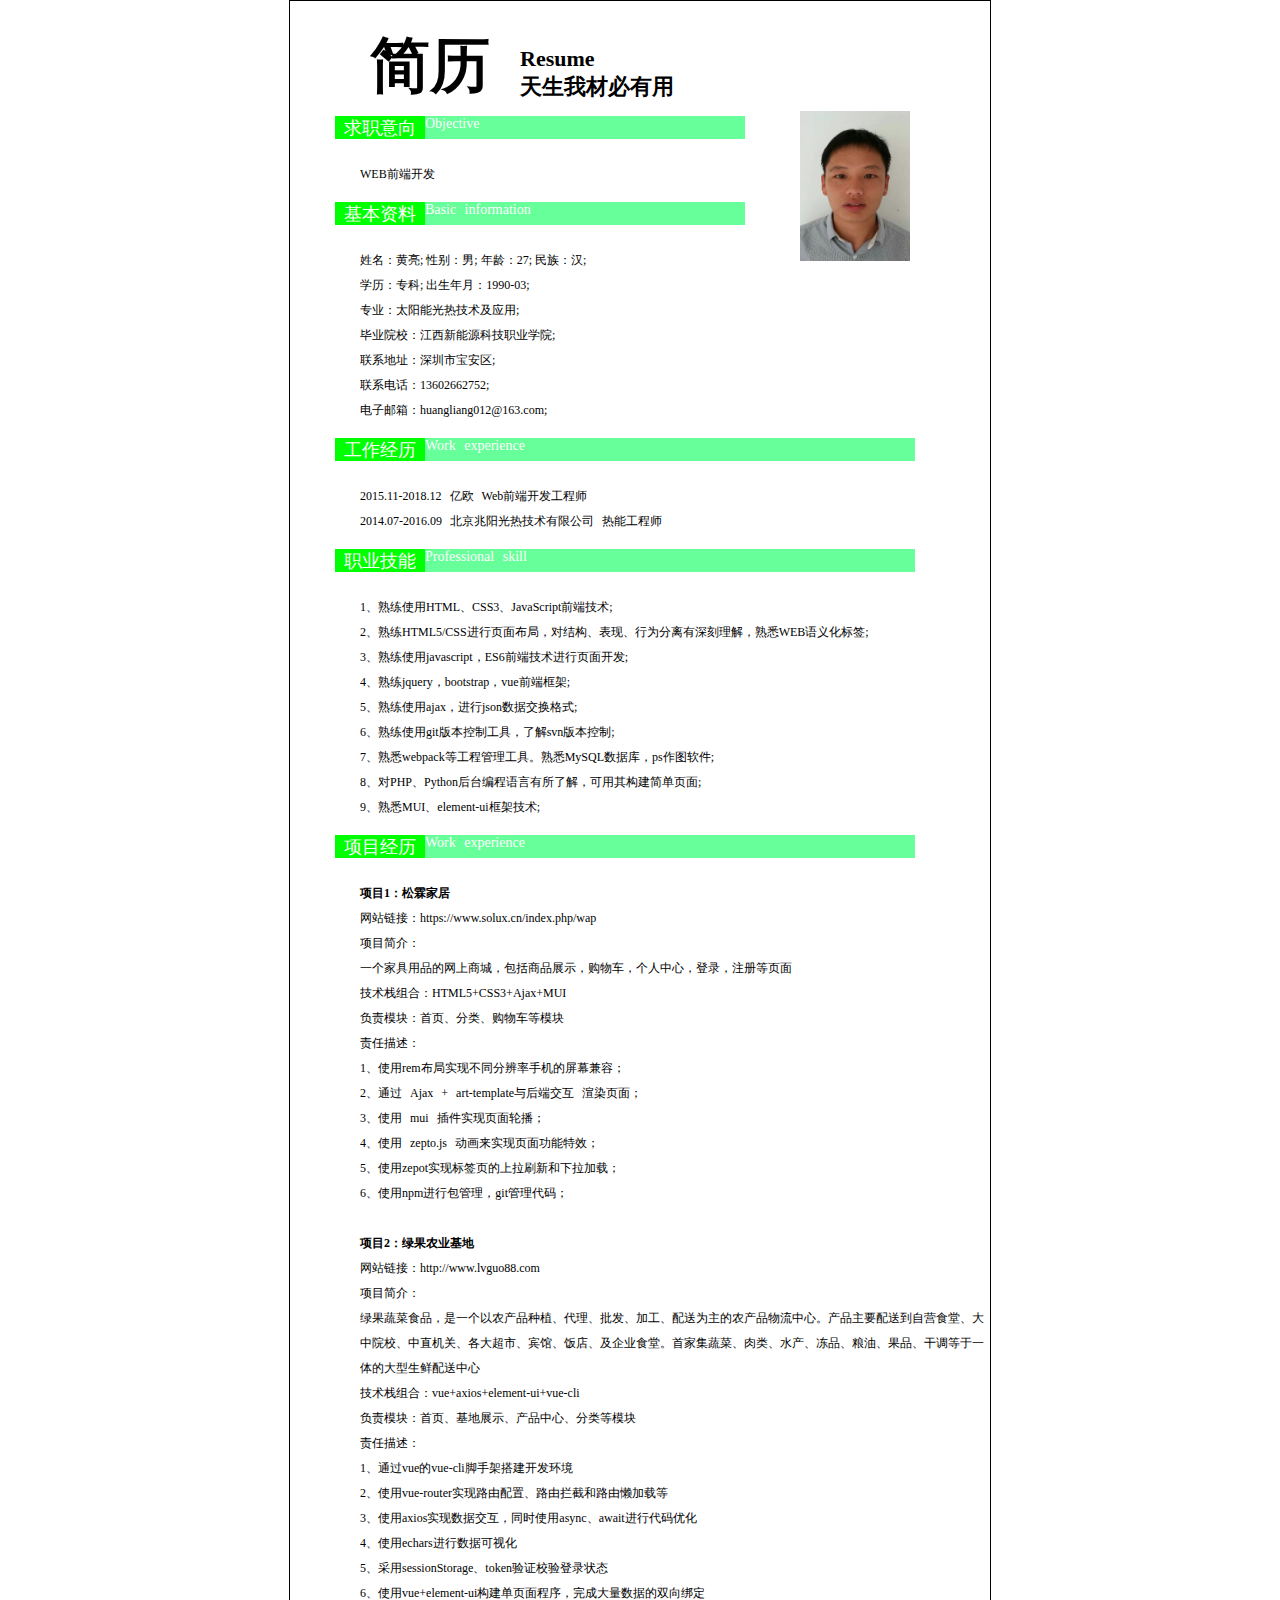
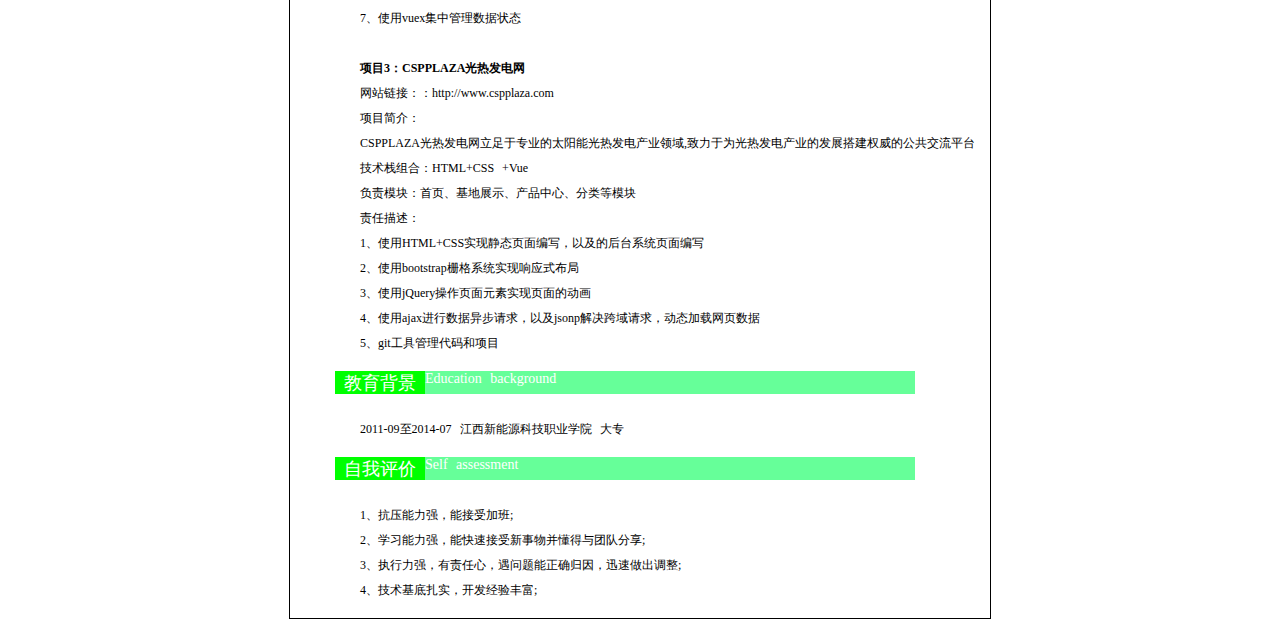
<file: jianli.html>
<!doctype html>
<html>
<head>
<meta charset="utf-8">
<link rel="icon" href="../res/favicon.ico" type="res/x-icon">
<link rel="stylesheet" type="text/css" href="../res/css/jianli.css">
<meta name="viewport" content="width=device-width, initial-scale=1.0, minimum-scale=1.0, maximum-scale=1.0, user-scalable=0">
<title>my blog</title>
</head>
<body>
<div id="r1"><!--外框-->
<div id="zt">简历</div>
<div id="zt1">Resume<br/>天生我材必有用</div>
<div id="touxiang" align="center"><img src="../res/img/photo.jpg" width='110' height='150' alt="photo" /></div><!--头像-->
<div id="zx1" align="center">求职意向</div>
<div id="zx2" align="left">Objective</div>
<div id="pp2"><!--求职意向内容-->
         <p>
         WEB前端开发
         </p>
 </div><!--求职意向内容-->
 <br/>     
<div id="zx1" align="center">基本资料</div>
<div id="zx2" align="left">Basic information</div>
<div id="pp1"><!--基本资料内容-->
         <p>  
           姓名：黄亮;  
           性别：男;  
           年龄：27;
           民族：汉;  
         </p>  
         <p> 
         学历：专科;
         出生年月：1990-03;  
         </p> 
         <p>
         专业：太阳能光热技术及应用;
         </p>
		 <p>
		 毕业院校：江西新能源科技职业学院;
		 </p>
         <p>
         联系地址：深圳市宝安区;
         </p>
         <p>
         联系电话：13602662752;
         </p>
         <p>
        电子邮箱：huangliang012@163.com;
         </p>
       
 </div><!--基本资料内容-->
 <br/>  
 <div id="zx1" align="center">工作经历</div>
<div id="zx3" align="left">Work experience</div>
<div id="pp2"><!--工作经历内容-->
        
         <p>
         <span>2015.11-2018.12</span> <span>亿欧</span>   <span>Web前端开发工程师</span>
         </p>
         <p>
         <span>2014.07-2016.09</span> <span>北京兆阳光热技术有限公司</span> <span>热能工程师</span>
         </p>
               
 </div><!--工作经历内容-->
 <br/>   
  <div id="zx1" align="center">职业技能</div>
<div id="zx3" align="left">Professional skill</div>
<div id="pp2"><!--职业技能内容-->
         <p>
		 1、熟练使用HTML、CSS3、JavaScript前端技术;
		 </p>
		 <p>
		 2、熟练HTML5/CSS进行页面布局，对结构、表现、行为分离有深刻理解，熟悉WEB语义化标签;
		 </p>
		 <p>
		 3、熟练使用javascript，ES6前端技术进行页面开发;
		 </p>
		 <p>
		 4、熟练jquery，bootstrap，vue前端框架;
		 </p>
		 <p> 
		 5、熟练使用ajax，进行json数据交换格式;
		 </p>
		 <p>
		 6、熟练使用git版本控制工具，了解svn版本控制;
		 </p>
		 <p>
		 7、熟悉webpack等工程管理工具。熟悉MySQL数据库，ps作图软件;
		 </p>
		 <p>
		 8、对PHP、Python后台编程语言有所了解，可用其构建简单页面;
		 </p>
		 <p>
		 9、熟悉MUI、element-ui框架技术;
		 </p>
 </div><!--职业技能内容-->
 <br/>
 <div id="zx1" align="center">项目经历</div>
<div id="zx3" align="left">Work experience</div>
<div id="pp2"><!--项目经历-->
		 <h3>项目1：松霖家居</h3>
         <p>网站链接：https://www.solux.cn/index.php/wap</p>
		 <p>项目简介：</p>
		 <p>一个家具用品的网上商城，包括商品展示，购物车，个人中心，登录，注册等页面</p>
		 <p>技术栈组合：HTML5+CSS3+Ajax+MUI</p>
		 <p>负责模块：首页、分类、购物车等模块</p>
		 <p>责任描述：</p>
		 <p>1、使用rem布局实现不同分辨率手机的屏幕兼容；</p>
		 <p>2、通过 Ajax + art-template与后端交互 渲染页面；</p>
		 <p>3、使用 mui 插件实现页面轮播；</p>
		 <p>4、使用 zepto.js 动画来实现页面功能特效；</p>
		 <p>5、使用zepot实现标签页的上拉刷新和下拉加载；</p>
		 <p>6、使用npm进行包管理，git管理代码；</p>
		 <br>
		 <h3>项目2：绿果农业基地</h3>
         <p>网站链接：http://www.lvguo88.com</p>
		 <p>项目简介：</p>
		 <p>绿果蔬菜食品，是一个以农产品种植、代理、批发、加工、配送为主的农产品物流中心。产品主要配送到自营食堂、大中院校、中直机关、各大超市、宾馆、饭店、及企业食堂。首家集蔬菜、肉类、水产、冻品、粮油、果品、干调等于一体的大型生鲜配送中心</p>
		 <p>技术栈组合：vue+axios+element-ui+vue-cli</p>
		 <p>负责模块：首页、基地展示、产品中心、分类等模块</p>
		 <p>责任描述：</p>
		 <p>1、通过vue的vue-cli脚手架搭建开发环境</p>
		 <p>2、使用vue-router实现路由配置、路由拦截和路由懒加载等</p>
		 <p>3、使用axios实现数据交互，同时使用async、await进行代码优化</p>
		 <p>4、使用echars进行数据可视化</p>
		 <p>5、采用sessionStorage、token验证校验登录状态</p>
		 <p>6、使用vue+element-ui构建单页面程序，完成大量数据的双向绑定</p>
		 <p>7、使用vuex集中管理数据状态</p>
		 <br/>

		 <h3>项目3：CSPPLAZA光热发电网</h3>
         <p>网站链接：：http://www.cspplaza.com</p>
		 <p>项目简介：</p>
		 <p>CSPPLAZA光热发电网立足于专业的太阳能光热发电产业领域,致力于为光热发电产业的发展搭建权威的公共交流平台</p>
		 <p>技术栈组合：HTML+CSS +Vue</p>
		 <p>负责模块：首页、基地展示、产品中心、分类等模块</p>
		 <p>责任描述：</p>
		 <p>1、使用HTML+CSS实现静态页面编写，以及的后台系统页面编写</p>
		 <p>2、使用bootstrap栅格系统实现响应式布局</p>
		 <p>3、使用jQuery操作页面元素实现页面的动画</p>
		 <p>4、使用ajax进行数据异步请求，以及jsonp解决跨域请求，动态加载网页数据</p>
		 <p>5、git工具管理代码和项目</p>
 </div><!--项目经历 Work experience-->
 <br/>
<div id="zx1" align="center">教育背景</div>
<div id="zx3" align="left">Education background</div>
<div id="pp2"><!--教育背景内容-->
        
         <p>
         2011-09至2014-07 江西新能源科技职业学院   大专
         </p>
                  
 </div><!--教育背景内容-->

<!--  <br/>    -->
<!--  <div id="zx1" align="center">求职意向</div> -->
<!-- <div id="zx3" align="left">Objective</div> -->
<!-- <div id="pp2"><!--求职意向内容--> 
<!--          -->
<!--          <p> -->
<!--          WEB前端开发 -->
<!--          </p> -->
<!--  </div><!--求职意向内容--> 

 <br/>     
  <div id="zx1" align="center">自我评价</div>
<div id="zx3" align="left">Self assessment</div>
<div id="pp3"><!--自我评价内容-->
         <p>
          1、抗压能力强，能接受加班;
         </p>
		 <p>
          2、学习能力强，能快速接受新事物并懂得与团队分享;
         </p>
		 <p>
          3、执行力强，有责任心，遇问题能正确归因，迅速做出调整;
         </p>
		 <p>
          4、技术基底扎实，开发经验丰富;
         </p>
 </div><!--自我评价内容-->
 <br/>     
</div><!--外框-->  
</body>
</html>
</file>
<file: res/layui/css/layui.css>
/** layui-v2.4.5 MIT License By https://www.layui.com */
 .layui-inline,img{display:inline-block;vertical-align:middle}h1,h2,h3,h4,h5,h6{font-weight:400}.layui-edge,.layui-header,.layui-inline,.layui-main{position:relative}.layui-elip,.layui-form-checkbox span,.layui-form-pane .layui-form-label{text-overflow:ellipsis;white-space:nowrap}.layui-btn,.layui-edge,.layui-inline,img{vertical-align:middle}.layui-btn,.layui-disabled,.layui-icon,.layui-unselect{-webkit-user-select:none;-ms-user-select:none;-moz-user-select:none}blockquote,body,button,dd,div,dl,dt,form,h1,h2,h3,h4,h5,h6,input,li,ol,p,pre,td,textarea,th,ul{margin:0;padding:0;-webkit-tap-highlight-color:rgba(0,0,0,0)}a:active,a:hover{outline:0}img{border:none}li{list-style:none}table{border-collapse:collapse;border-spacing:0}h4,h5,h6{font-size:100%}button,input,optgroup,option,select,textarea{font-family:inherit;font-size:inherit;font-style:inherit;font-weight:inherit;outline:0}pre{white-space:pre-wrap;white-space:-moz-pre-wrap;white-space:-pre-wrap;white-space:-o-pre-wrap;word-wrap:break-word}body{line-height:24px;font:14px Helvetica Neue,Helvetica,PingFang SC,Tahoma,Arial,sans-serif}hr{height:1px;margin:10px 0;border:0;clear:both}a{color:#333;text-decoration:none}a:hover{color:#777}a cite{font-style:normal;*cursor:pointer}.layui-border-box,.layui-border-box *{box-sizing:border-box}.layui-box,.layui-box *{box-sizing:content-box}.layui-clear{clear:both;*zoom:1}.layui-clear:after{content:'\20';clear:both;*zoom:1;display:block;height:0}.layui-inline{*display:inline;*zoom:1}.layui-edge{display:inline-block;width:0;height:0;border-width:6px;border-style:dashed;border-color:transparent;overflow:hidden}.layui-edge-top{top:-4px;border-bottom-color:#999;border-bottom-style:solid}.layui-edge-right{border-left-color:#999;border-left-style:solid}.layui-edge-bottom{top:2px;border-top-color:#999;border-top-style:solid}.layui-edge-left{border-right-color:#999;border-right-style:solid}.layui-elip{overflow:hidden}.layui-disabled,.layui-disabled:hover{color:#d2d2d2!important;cursor:not-allowed!important}.layui-circle{border-radius:100%}.layui-show{display:block!important}.layui-hide{display:none!important}@font-face{font-family:layui-icon;src:url(../font/iconfont.eot?v=240);src:url(../font/iconfont.eot?v=240#iefix) format('embedded-opentype'),url(../font/iconfont.svg?v=240#iconfont) format('svg'),url(../font/iconfont.woff?v=240) format('woff'),url(../font/iconfont.ttf?v=240) format('truetype')}.layui-icon{font-family:layui-icon!important;font-size:16px;font-style:normal;-webkit-font-smoothing:antialiased;-moz-osx-font-smoothing:grayscale}.layui-icon-reply-fill:before{content:"\e611"}.layui-icon-set-fill:before{content:"\e614"}.layui-icon-menu-fill:before{content:"\e60f"}.layui-icon-search:before{content:"\e615"}.layui-icon-share:before{content:"\e641"}.layui-icon-set-sm:before{content:"\e620"}.layui-icon-engine:before{content:"\e628"}.layui-icon-close:before{content:"\1006"}.layui-icon-close-fill:before{content:"\1007"}.layui-icon-chart-screen:before{content:"\e629"}.layui-icon-star:before{content:"\e600"}.layui-icon-circle-dot:before{content:"\e617"}.layui-icon-chat:before{content:"\e606"}.layui-icon-release:before{content:"\e609"}.layui-icon-list:before{content:"\e60a"}.layui-icon-chart:before{content:"\e62c"}.layui-icon-ok-circle:before{content:"\1005"}.layui-icon-layim-theme:before{content:"\e61b"}.layui-icon-table:before{content:"\e62d"}.layui-icon-right:before{content:"\e602"}.layui-icon-left:before{content:"\e603"}.layui-icon-cart-simple:before{content:"\e698"}.layui-icon-face-cry:before{content:"\e69c"}.layui-icon-face-smile:before{content:"\e6af"}.layui-icon-survey:before{content:"\e6b2"}.layui-icon-tree:before{content:"\e62e"}.layui-icon-upload-circle:before{content:"\e62f"}.layui-icon-add-circle:before{content:"\e61f"}.layui-icon-download-circle:before{content:"\e601"}.layui-icon-templeate-1:before{content:"\e630"}.layui-icon-util:before{content:"\e631"}.layui-icon-face-surprised:before{content:"\e664"}.layui-icon-edit:before{content:"\e642"}.layui-icon-speaker:before{content:"\e645"}.layui-icon-down:before{content:"\e61a"}.layui-icon-file:before{content:"\e621"}.layui-icon-layouts:before{content:"\e632"}.layui-icon-rate-half:before{content:"\e6c9"}.layui-icon-add-circle-fine:before{content:"\e608"}.layui-icon-prev-circle:before{content:"\e633"}.layui-icon-read:before{content:"\e705"}.layui-icon-404:before{content:"\e61c"}.layui-icon-carousel:before{content:"\e634"}.layui-icon-help:before{content:"\e607"}.layui-icon-code-circle:before{content:"\e635"}.layui-icon-water:before{content:"\e636"}.layui-icon-username:before{content:"\e66f"}.layui-icon-find-fill:before{content:"\e670"}.layui-icon-about:before{content:"\e60b"}.layui-icon-location:before{content:"\e715"}.layui-icon-up:before{content:"\e619"}.layui-icon-pause:before{content:"\e651"}.layui-icon-date:before{content:"\e637"}.layui-icon-layim-uploadfile:before{content:"\e61d"}.layui-icon-delete:before{content:"\e640"}.layui-icon-play:before{content:"\e652"}.layui-icon-top:before{content:"\e604"}.layui-icon-friends:before{content:"\e612"}.layui-icon-refresh-3:before{content:"\e9aa"}.layui-icon-ok:before{content:"\e605"}.layui-icon-layer:before{content:"\e638"}.layui-icon-face-smile-fine:before{content:"\e60c"}.layui-icon-dollar:before{content:"\e659"}.layui-icon-group:before{content:"\e613"}.layui-icon-layim-download:before{content:"\e61e"}.layui-icon-picture-fine:before{content:"\e60d"}.layui-icon-link:before{content:"\e64c"}.layui-icon-diamond:before{content:"\e735"}.layui-icon-log:before{content:"\e60e"}.layui-icon-rate-solid:before{content:"\e67a"}.layui-icon-fonts-del:before{content:"\e64f"}.layui-icon-unlink:before{content:"\e64d"}.layui-icon-fonts-clear:before{content:"\e639"}.layui-icon-triangle-r:before{content:"\e623"}.layui-icon-circle:before{content:"\e63f"}.layui-icon-radio:before{content:"\e643"}.layui-icon-align-center:before{content:"\e647"}.layui-icon-align-right:before{content:"\e648"}.layui-icon-align-left:before{content:"\e649"}.layui-icon-loading-1:before{content:"\e63e"}.layui-icon-return:before{content:"\e65c"}.layui-icon-fonts-strong:before{content:"\e62b"}.layui-icon-upload:before{content:"\e67c"}.layui-icon-dialogue:before{content:"\e63a"}.layui-icon-video:before{content:"\e6ed"}.layui-icon-headset:before{content:"\e6fc"}.layui-icon-cellphone-fine:before{content:"\e63b"}.layui-icon-add-1:before{content:"\e654"}.layui-icon-face-smile-b:before{content:"\e650"}.layui-icon-fonts-html:before{content:"\e64b"}.layui-icon-form:before{content:"\e63c"}.layui-icon-cart:before{content:"\e657"}.layui-icon-camera-fill:before{content:"\e65d"}.layui-icon-tabs:before{content:"\e62a"}.layui-icon-fonts-code:before{content:"\e64e"}.layui-icon-fire:before{content:"\e756"}.layui-icon-set:before{content:"\e716"}.layui-icon-fonts-u:before{content:"\e646"}.layui-icon-triangle-d:before{content:"\e625"}.layui-icon-tips:before{content:"\e702"}.layui-icon-picture:before{content:"\e64a"}.layui-icon-more-vertical:before{content:"\e671"}.layui-icon-flag:before{content:"\e66c"}.layui-icon-loading:before{content:"\e63d"}.layui-icon-fonts-i:before{content:"\e644"}.layui-icon-refresh-1:before{content:"\e666"}.layui-icon-rmb:before{content:"\e65e"}.layui-icon-home:before{content:"\e68e"}.layui-icon-user:before{content:"\e770"}.layui-icon-notice:before{content:"\e667"}.layui-icon-login-weibo:before{content:"\e675"}.layui-icon-voice:before{content:"\e688"}.layui-icon-upload-drag:before{content:"\e681"}.layui-icon-login-qq:before{content:"\e676"}.layui-icon-snowflake:before{content:"\e6b1"}.layui-icon-file-b:before{content:"\e655"}.layui-icon-template:before{content:"\e663"}.layui-icon-auz:before{content:"\e672"}.layui-icon-console:before{content:"\e665"}.layui-icon-app:before{content:"\e653"}.layui-icon-prev:before{content:"\e65a"}.layui-icon-website:before{content:"\e7ae"}.layui-icon-next:before{content:"\e65b"}.layui-icon-component:before{content:"\e857"}.layui-icon-more:before{content:"\e65f"}.layui-icon-login-wechat:before{content:"\e677"}.layui-icon-shrink-right:before{content:"\e668"}.layui-icon-spread-left:before{content:"\e66b"}.layui-icon-camera:before{content:"\e660"}.layui-icon-note:before{content:"\e66e"}.layui-icon-refresh:before{content:"\e669"}.layui-icon-female:before{content:"\e661"}.layui-icon-male:before{content:"\e662"}.layui-icon-password:before{content:"\e673"}.layui-icon-senior:before{content:"\e674"}.layui-icon-theme:before{content:"\e66a"}.layui-icon-tread:before{content:"\e6c5"}.layui-icon-praise:before{content:"\e6c6"}.layui-icon-star-fill:before{content:"\e658"}.layui-icon-rate:before{content:"\e67b"}.layui-icon-template-1:before{content:"\e656"}.layui-icon-vercode:before{content:"\e679"}.layui-icon-cellphone:before{content:"\e678"}.layui-icon-screen-full:before{content:"\e622"}.layui-icon-screen-restore:before{content:"\e758"}.layui-icon-cols:before{content:"\e610"}.layui-icon-export:before{content:"\e67d"}.layui-icon-print:before{content:"\e66d"}.layui-icon-slider:before{content:"\e714"}.layui-main{width:1140px;margin:0 auto}.layui-header{z-index:1000;height:60px}.layui-header a:hover{transition:all .5s;-webkit-transition:all .5s}.layui-side{position:fixed;left:0;top:0;bottom:0;z-index:999;width:200px;overflow-x:hidden}.layui-side-scroll{position:relative;width:220px;height:100%;overflow-x:hidden}.layui-body{position:absolute;left:200px;right:0;top:0;bottom:0;z-index:998;width:auto;overflow:hidden;overflow-y:auto;box-sizing:border-box}.layui-layout-body{overflow:hidden}.layui-layout-admin .layui-header{background-color:#23262E}.layui-layout-admin .layui-side{top:60px;width:200px;overflow-x:hidden}.layui-layout-admin .layui-body{top:60px;bottom:44px}.layui-layout-admin .layui-main{width:auto;margin:0 15px}.layui-layout-admin .layui-footer{position:fixed;left:200px;right:0;bottom:0;height:44px;line-height:44px;padding:0 15px;background-color:#eee}.layui-layout-admin .layui-logo{position:absolute;left:0;top:0;width:200px;height:100%;line-height:60px;text-align:center;color:#009688;font-size:16px}.layui-layout-admin .layui-header .layui-nav{background:0 0}.layui-layout-left{position:absolute!important;left:200px;top:0}.layui-layout-right{position:absolute!important;right:0;top:0}.layui-container{position:relative;margin:0 auto;padding:0 15px;box-sizing:border-box}.layui-fluid{position:relative;margin:0 auto;padding:0 15px}.layui-row:after,.layui-row:before{content:'';display:block;clear:both}.layui-col-lg1,.layui-col-lg10,.layui-col-lg11,.layui-col-lg12,.layui-col-lg2,.layui-col-lg3,.layui-col-lg4,.layui-col-lg5,.layui-col-lg6,.layui-col-lg7,.layui-col-lg8,.layui-col-lg9,.layui-col-md1,.layui-col-md10,.layui-col-md11,.layui-col-md12,.layui-col-md2,.layui-col-md3,.layui-col-md4,.layui-col-md5,.layui-col-md6,.layui-col-md7,.layui-col-md8,.layui-col-md9,.layui-col-sm1,.layui-col-sm10,.layui-col-sm11,.layui-col-sm12,.layui-col-sm2,.layui-col-sm3,.layui-col-sm4,.layui-col-sm5,.layui-col-sm6,.layui-col-sm7,.layui-col-sm8,.layui-col-sm9,.layui-col-xs1,.layui-col-xs10,.layui-col-xs11,.layui-col-xs12,.layui-col-xs2,.layui-col-xs3,.layui-col-xs4,.layui-col-xs5,.layui-col-xs6,.layui-col-xs7,.layui-col-xs8,.layui-col-xs9{position:relative;display:block;box-sizing:border-box}.layui-col-xs1,.layui-col-xs10,.layui-col-xs11,.layui-col-xs12,.layui-col-xs2,.layui-col-xs3,.layui-col-xs4,.layui-col-xs5,.layui-col-xs6,.layui-col-xs7,.layui-col-xs8,.layui-col-xs9{float:left}.layui-col-xs1{width:8.33333333%}.layui-col-xs2{width:16.66666667%}.layui-col-xs3{width:25%}.layui-col-xs4{width:33.33333333%}.layui-col-xs5{width:41.66666667%}.layui-col-xs6{width:50%}.layui-col-xs7{width:58.33333333%}.layui-col-xs8{width:66.66666667%}.layui-col-xs9{width:75%}.layui-col-xs10{width:83.33333333%}.layui-col-xs11{width:91.66666667%}.layui-col-xs12{width:100%}.layui-col-xs-offset1{margin-left:8.33333333%}.layui-col-xs-offset2{margin-left:16.66666667%}.layui-col-xs-offset3{margin-left:25%}.layui-col-xs-offset4{margin-left:33.33333333%}.layui-col-xs-offset5{margin-left:41.66666667%}.layui-col-xs-offset6{margin-left:50%}.layui-col-xs-offset7{margin-left:58.33333333%}.layui-col-xs-offset8{margin-left:66.66666667%}.layui-col-xs-offset9{margin-left:75%}.layui-col-xs-offset10{margin-left:83.33333333%}.layui-col-xs-offset11{margin-left:91.66666667%}.layui-col-xs-offset12{margin-left:100%}@media screen and (max-width:768px){.layui-hide-xs{display:none!important}.layui-show-xs-block{display:block!important}.layui-show-xs-inline{display:inline!important}.layui-show-xs-inline-block{display:inline-block!important}}@media screen and (min-width:768px){.layui-container{width:750px}.layui-hide-sm{display:none!important}.layui-show-sm-block{display:block!important}.layui-show-sm-inline{display:inline!important}.layui-show-sm-inline-block{display:inline-block!important}.layui-col-sm1,.layui-col-sm10,.layui-col-sm11,.layui-col-sm12,.layui-col-sm2,.layui-col-sm3,.layui-col-sm4,.layui-col-sm5,.layui-col-sm6,.layui-col-sm7,.layui-col-sm8,.layui-col-sm9{float:left}.layui-col-sm1{width:8.33333333%}.layui-col-sm2{width:16.66666667%}.layui-col-sm3{width:25%}.layui-col-sm4{width:33.33333333%}.layui-col-sm5{width:41.66666667%}.layui-col-sm6{width:50%}.layui-col-sm7{width:58.33333333%}.layui-col-sm8{width:66.66666667%}.layui-col-sm9{width:75%}.layui-col-sm10{width:83.33333333%}.layui-col-sm11{width:91.66666667%}.layui-col-sm12{width:100%}.layui-col-sm-offset1{margin-left:8.33333333%}.layui-col-sm-offset2{margin-left:16.66666667%}.layui-col-sm-offset3{margin-left:25%}.layui-col-sm-offset4{margin-left:33.33333333%}.layui-col-sm-offset5{margin-left:41.66666667%}.layui-col-sm-offset6{margin-left:50%}.layui-col-sm-offset7{margin-left:58.33333333%}.layui-col-sm-offset8{margin-left:66.66666667%}.layui-col-sm-offset9{margin-left:75%}.layui-col-sm-offset10{margin-left:83.33333333%}.layui-col-sm-offset11{margin-left:91.66666667%}.layui-col-sm-offset12{margin-left:100%}}@media screen and (min-width:992px){.layui-container{width:970px}.layui-hide-md{display:none!important}.layui-show-md-block{display:block!important}.layui-show-md-inline{display:inline!important}.layui-show-md-inline-block{display:inline-block!important}.layui-col-md1,.layui-col-md10,.layui-col-md11,.layui-col-md12,.layui-col-md2,.layui-col-md3,.layui-col-md4,.layui-col-md5,.layui-col-md6,.layui-col-md7,.layui-col-md8,.layui-col-md9{float:left}.layui-col-md1{width:8.33333333%}.layui-col-md2{width:16.66666667%}.layui-col-md3{width:25%}.layui-col-md4{width:33.33333333%}.layui-col-md5{width:41.66666667%}.layui-col-md6{width:50%}.layui-col-md7{width:58.33333333%}.layui-col-md8{width:66.66666667%}.layui-col-md9{width:75%}.layui-col-md10{width:83.33333333%}.layui-col-md11{width:91.66666667%}.layui-col-md12{width:100%}.layui-col-md-offset1{margin-left:8.33333333%}.layui-col-md-offset2{margin-left:16.66666667%}.layui-col-md-offset3{margin-left:25%}.layui-col-md-offset4{margin-left:33.33333333%}.layui-col-md-offset5{margin-left:41.66666667%}.layui-col-md-offset6{margin-left:50%}.layui-col-md-offset7{margin-left:58.33333333%}.layui-col-md-offset8{margin-left:66.66666667%}.layui-col-md-offset9{margin-left:75%}.layui-col-md-offset10{margin-left:83.33333333%}.layui-col-md-offset11{margin-left:91.66666667%}.layui-col-md-offset12{margin-left:100%}}@media screen and (min-width:1200px){.layui-container{width:1170px}.layui-hide-lg{display:none!important}.layui-show-lg-block{display:block!important}.layui-show-lg-inline{display:inline!important}.layui-show-lg-inline-block{display:inline-block!important}.layui-col-lg1,.layui-col-lg10,.layui-col-lg11,.layui-col-lg12,.layui-col-lg2,.layui-col-lg3,.layui-col-lg4,.layui-col-lg5,.layui-col-lg6,.layui-col-lg7,.layui-col-lg8,.layui-col-lg9{float:left}.layui-col-lg1{width:8.33333333%}.layui-col-lg2{width:16.66666667%}.layui-col-lg3{width:25%}.layui-col-lg4{width:33.33333333%}.layui-col-lg5{width:41.66666667%}.layui-col-lg6{width:50%}.layui-col-lg7{width:58.33333333%}.layui-col-lg8{width:66.66666667%}.layui-col-lg9{width:75%}.layui-col-lg10{width:83.33333333%}.layui-col-lg11{width:91.66666667%}.layui-col-lg12{width:100%}.layui-col-lg-offset1{margin-left:8.33333333%}.layui-col-lg-offset2{margin-left:16.66666667%}.layui-col-lg-offset3{margin-left:25%}.layui-col-lg-offset4{margin-left:33.33333333%}.layui-col-lg-offset5{margin-left:41.66666667%}.layui-col-lg-offset6{margin-left:50%}.layui-col-lg-offset7{margin-left:58.33333333%}.layui-col-lg-offset8{margin-left:66.66666667%}.layui-col-lg-offset9{margin-left:75%}.layui-col-lg-offset10{margin-left:83.33333333%}.layui-col-lg-offset11{margin-left:91.66666667%}.layui-col-lg-offset12{margin-left:100%}}.layui-col-space1{margin:-.5px}.layui-col-space1>*{padding:.5px}.layui-col-space3{margin:-1.5px}.layui-col-space3>*{padding:1.5px}.layui-col-space5{margin:-2.5px}.layui-col-space5>*{padding:2.5px}.layui-col-space8{margin:-3.5px}.layui-col-space8>*{padding:3.5px}.layui-col-space10{margin:-5px}.layui-col-space10>*{padding:5px}.layui-col-space12{margin:-6px}.layui-col-space12>*{padding:6px}.layui-col-space15{margin:-7.5px}.layui-col-space15>*{padding:7.5px}.layui-col-space18{margin:-9px}.layui-col-space18>*{padding:9px}.layui-col-space20{margin:-10px}.layui-col-space20>*{padding:10px}.layui-col-space22{margin:-11px}.layui-col-space22>*{padding:11px}.layui-col-space25{margin:-12.5px}.layui-col-space25>*{padding:12.5px}.layui-col-space30{margin:-15px}.layui-col-space30>*{padding:15px}.layui-btn,.layui-input,.layui-select,.layui-textarea,.layui-upload-button{outline:0;-webkit-appearance:none;transition:all .3s;-webkit-transition:all .3s;box-sizing:border-box}.layui-elem-quote{margin-bottom:10px;padding:15px;line-height:22px;border-left:5px solid #009688;border-radius:0 2px 2px 0;background-color:#f2f2f2}.layui-quote-nm{border-style:solid;border-width:1px 1px 1px 5px;background:0 0}.layui-elem-field{margin-bottom:10px;padding:0;border-width:1px;border-style:solid}.layui-elem-field legend{margin-left:20px;padding:0 10px;font-size:20px;font-weight:300}.layui-field-title{margin:10px 0 20px;border-width:1px 0 0}.layui-field-box{padding:10px 15px}.layui-field-title .layui-field-box{padding:10px 0}.layui-progress{position:relative;height:6px;border-radius:20px;background-color:#e2e2e2}.layui-progress-bar{position:absolute;left:0;top:0;width:0;max-width:100%;height:6px;border-radius:20px;text-align:right;background-color:#5FB878;transition:all .3s;-webkit-transition:all .3s}.layui-progress-big,.layui-progress-big .layui-progress-bar{height:18px;line-height:18px}.layui-progress-text{position:relative;top:-20px;line-height:18px;font-size:12px;color:#666}.layui-progress-big .layui-progress-text{position:static;padding:0 10px;color:#fff}.layui-collapse{border-width:1px;border-style:solid;border-radius:2px}.layui-colla-content,.layui-colla-item{border-top-width:1px;border-top-style:solid}.layui-colla-item:first-child{border-top:none}.layui-colla-title{position:relative;height:42px;line-height:42px;padding:0 15px 0 35px;color:#333;background-color:#f2f2f2;cursor:pointer;font-size:14px;overflow:hidden}.layui-colla-content{display:none;padding:10px 15px;line-height:22px;color:#666}.layui-colla-icon{position:absolute;left:15px;top:0;font-size:14px}.layui-card{margin-bottom:15px;border-radius:2px;background-color:#fff;box-shadow:0 1px 2px 0 rgba(0,0,0,.05)}.layui-card:last-child{margin-bottom:0}.layui-card-header{position:relative;height:42px;line-height:42px;padding:0 15px;border-bottom:1px solid #f6f6f6;color:#333;border-radius:2px 2px 0 0;font-size:14px}.layui-bg-black,.layui-bg-blue,.layui-bg-cyan,.layui-bg-green,.layui-bg-orange,.layui-bg-red{color:#fff!important}.layui-card-body{position:relative;padding:10px 15px;line-height:24px}.layui-card-body[pad15]{padding:15px}.layui-card-body[pad20]{padding:20px}.layui-card-body .layui-table{margin:5px 0}.layui-card .layui-tab{margin:0}.layui-panel-window{position:relative;padding:15px;border-radius:0;border-top:5px solid #E6E6E6;background-color:#fff}.layui-auxiliar-moving{position:fixed;left:0;right:0;top:0;bottom:0;width:100%;height:100%;background:0 0;z-index:9999999999}.layui-form-label,.layui-form-mid,.layui-form-select,.layui-input-block,.layui-input-inline,.layui-textarea{position:relative}.layui-bg-red{background-color:#FF5722!important}.layui-bg-orange{background-color:#FFB800!important}.layui-bg-green{background-color:#009688!important}.layui-bg-cyan{background-color:#2F4056!important}.layui-bg-blue{background-color:#1E9FFF!important}.layui-bg-black{background-color:#393D49!important}.layui-bg-gray{background-color:#eee!important;color:#666!important}.layui-badge-rim,.layui-colla-content,.layui-colla-item,.layui-collapse,.layui-elem-field,.layui-form-pane .layui-form-item[pane],.layui-form-pane .layui-form-label,.layui-input,.layui-layedit,.layui-layedit-tool,.layui-quote-nm,.layui-select,.layui-tab-bar,.layui-tab-card,.layui-tab-title,.layui-tab-title .layui-this:after,.layui-textarea{border-color:#e6e6e6}.layui-timeline-item:before,hr{background-color:#e6e6e6}.layui-text{line-height:22px;font-size:14px;color:#666}.layui-text h1,.layui-text h2,.layui-text h3{font-weight:500;color:#333}.layui-text h1{font-size:30px}.layui-text h2{font-size:24px}.layui-text h3{font-size:18px}.layui-text a:not(.layui-btn){color:#01AAED}.layui-text a:not(.layui-btn):hover{text-decoration:underline}.layui-text ul{padding:5px 0 5px 15px}.layui-text ul li{margin-top:5px;list-style-type:disc}.layui-text em,.layui-word-aux{color:#999!important;padding:0 5px!important}.layui-btn{display:inline-block;height:38px;line-height:38px;padding:0 18px;background-color:#009688;color:#fff;white-space:nowrap;text-align:center;font-size:14px;border:none;border-radius:2px;cursor:pointer}.layui-btn:hover{opacity:.8;filter:alpha(opacity=80);color:#fff}.layui-btn:active{opacity:1;filter:alpha(opacity=100)}.layui-btn+.layui-btn{margin-left:10px}.layui-btn-container{font-size:0}.layui-btn-container .layui-btn{margin-right:10px;margin-bottom:10px}.layui-btn-container .layui-btn+.layui-btn{margin-left:0}.layui-table .layui-btn-container .layui-btn{margin-bottom:9px}.layui-btn-radius{border-radius:100px}.layui-btn .layui-icon{margin-right:3px;font-size:18px;vertical-align:bottom;vertical-align:middle\9}.layui-btn-primary{border:1px solid #C9C9C9;background-color:#fff;color:#555}.layui-btn-primary:hover{border-color:#009688;color:#333}.layui-btn-normal{background-color:#1E9FFF}.layui-btn-warm{background-color:#FFB800}.layui-btn-danger{background-color:#FF5722}.layui-btn-disabled,.layui-btn-disabled:active,.layui-btn-disabled:hover{border:1px solid #e6e6e6;background-color:#FBFBFB;color:#C9C9C9;cursor:not-allowed;opacity:1}.layui-btn-lg{height:44px;line-height:44px;padding:0 25px;font-size:16px}.layui-btn-sm{height:30px;line-height:30px;padding:0 10px;font-size:12px}.layui-btn-sm i{font-size:16px!important}.layui-btn-xs{height:22px;line-height:22px;padding:0 5px;font-size:12px}.layui-btn-xs i{font-size:14px!important}.layui-btn-group{display:inline-block;vertical-align:middle;font-size:0}.layui-btn-group .layui-btn{margin-left:0!important;margin-right:0!important;border-left:1px solid rgba(255,255,255,.5);border-radius:0}.layui-btn-group .layui-btn-primary{border-left:none}.layui-btn-group .layui-btn-primary:hover{border-color:#C9C9C9;color:#009688}.layui-btn-group .layui-btn:first-child{border-left:none;border-radius:2px 0 0 2px}.layui-btn-group .layui-btn-primary:first-child{border-left:1px solid #c9c9c9}.layui-btn-group .layui-btn:last-child{border-radius:0 2px 2px 0}.layui-btn-group .layui-btn+.layui-btn{margin-left:0}.layui-btn-group+.layui-btn-group{margin-left:10px}.layui-btn-fluid{width:100%}.layui-input,.layui-select,.layui-textarea{height:38px;line-height:1.3;line-height:38px\9;border-width:1px;border-style:solid;background-color:#fff;border-radius:2px}.layui-input::-webkit-input-placeholder,.layui-select::-webkit-input-placeholder,.layui-textarea::-webkit-input-placeholder{line-height:1.3}.layui-input,.layui-textarea{display:block;width:100%;padding-left:10px}.layui-input:hover,.layui-textarea:hover{border-color:#D2D2D2!important}.layui-input:focus,.layui-textarea:focus{border-color:#C9C9C9!important}.layui-textarea{min-height:100px;height:auto;line-height:20px;padding:6px 10px;resize:vertical}.layui-select{padding:0 10px}.layui-form input[type=checkbox],.layui-form input[type=radio],.layui-form select{display:none}.layui-form [lay-ignore]{display:initial}.layui-form-item{margin-bottom:15px;clear:both;*zoom:1}.layui-form-item:after{content:'\20';clear:both;*zoom:1;display:block;height:0}.layui-form-label{float:left;display:block;padding:9px 15px;width:80px;font-weight:400;line-height:20px;text-align:right}.layui-form-label-col{display:block;float:none;padding:9px 0;line-height:20px;text-align:left}.layui-form-item .layui-inline{margin-bottom:5px;margin-right:10px}.layui-input-block{margin-left:110px;min-height:36px}.layui-input-inline{display:inline-block;vertical-align:middle}.layui-form-item .layui-input-inline{float:left;width:190px;margin-right:10px}.layui-form-text .layui-input-inline{width:auto}.layui-form-mid{float:left;display:block;padding:9px 0!important;line-height:20px;margin-right:10px}.layui-form-danger+.layui-form-select .layui-input,.layui-form-danger:focus{border-color:#FF5722!important}.layui-form-select .layui-input{padding-right:30px;cursor:pointer}.layui-form-select .layui-edge{position:absolute;right:10px;top:50%;margin-top:-3px;cursor:pointer;border-width:6px;border-top-color:#c2c2c2;border-top-style:solid;transition:all .3s;-webkit-transition:all .3s}.layui-form-select dl{display:none;position:absolute;left:0;top:42px;padding:5px 0;z-index:899;min-width:100%;border:1px solid #d2d2d2;max-height:300px;overflow-y:auto;background-color:#fff;border-radius:2px;box-shadow:0 2px 4px rgba(0,0,0,.12);box-sizing:border-box}.layui-form-select dl dd,.layui-form-select dl dt{padding:0 10px;line-height:36px;white-space:nowrap;overflow:hidden;text-overflow:ellipsis}.layui-form-select dl dt{font-size:12px;color:#999}.layui-form-select dl dd{cursor:pointer}.layui-form-select dl dd:hover{background-color:#f2f2f2;-webkit-transition:.5s all;transition:.5s all}.layui-form-select .layui-select-group dd{padding-left:20px}.layui-form-select dl dd.layui-select-tips{padding-left:10px!important;color:#999}.layui-form-select dl dd.layui-this{background-color:#5FB878;color:#fff}.layui-form-checkbox,.layui-form-select dl dd.layui-disabled{background-color:#fff}.layui-form-selected dl{display:block}.layui-form-checkbox,.layui-form-checkbox *,.layui-form-switch{display:inline-block;vertical-align:middle}.layui-form-selected .layui-edge{margin-top:-9px;-webkit-transform:rotate(180deg);transform:rotate(180deg);margin-top:-3px\9}:root .layui-form-selected .layui-edge{margin-top:-9px\0/IE9}.layui-form-selectup dl{top:auto;bottom:42px}.layui-select-none{margin:5px 0;text-align:center;color:#999}.layui-select-disabled .layui-disabled{border-color:#eee!important}.layui-select-disabled .layui-edge{border-top-color:#d2d2d2}.layui-form-checkbox{position:relative;height:30px;line-height:30px;margin-right:10px;padding-right:30px;cursor:pointer;font-size:0;-webkit-transition:.1s linear;transition:.1s linear;box-sizing:border-box}.layui-form-checkbox span{padding:0 10px;height:100%;font-size:14px;border-radius:2px 0 0 2px;background-color:#d2d2d2;color:#fff;overflow:hidden}.layui-form-checkbox:hover span{background-color:#c2c2c2}.layui-form-checkbox i{position:absolute;right:0;top:0;width:30px;height:28px;border:1px solid #d2d2d2;border-left:none;border-radius:0 2px 2px 0;color:#fff;font-size:20px;text-align:center}.layui-form-checkbox:hover i{border-color:#c2c2c2;color:#c2c2c2}.layui-form-checked,.layui-form-checked:hover{border-color:#5FB878}.layui-form-checked span,.layui-form-checked:hover span{background-color:#5FB878}.layui-form-checked i,.layui-form-checked:hover i{color:#5FB878}.layui-form-item .layui-form-checkbox{margin-top:4px}.layui-form-checkbox[lay-skin=primary]{height:auto!important;line-height:normal!important;min-width:18px;min-height:18px;border:none!important;margin-right:0;padding-left:28px;padding-right:0;background:0 0}.layui-form-checkbox[lay-skin=primary] span{padding-left:0;padding-right:15px;line-height:18px;background:0 0;color:#666}.layui-form-checkbox[lay-skin=primary] i{right:auto;left:0;width:16px;height:16px;line-height:16px;border:1px solid #d2d2d2;font-size:12px;border-radius:2px;background-color:#fff;-webkit-transition:.1s linear;transition:.1s linear}.layui-form-checkbox[lay-skin=primary]:hover i{border-color:#5FB878;color:#fff}.layui-form-checked[lay-skin=primary] i{border-color:#5FB878;background-color:#5FB878;color:#fff}.layui-checkbox-disbaled[lay-skin=primary] span{background:0 0!important;color:#c2c2c2}.layui-checkbox-disbaled[lay-skin=primary]:hover i{border-color:#d2d2d2}.layui-form-item .layui-form-checkbox[lay-skin=primary]{margin-top:10px}.layui-form-switch{position:relative;height:22px;line-height:22px;min-width:35px;padding:0 5px;margin-top:8px;border:1px solid #d2d2d2;border-radius:20px;cursor:pointer;background-color:#fff;-webkit-transition:.1s linear;transition:.1s linear}.layui-form-switch i{position:absolute;left:5px;top:3px;width:16px;height:16px;border-radius:20px;background-color:#d2d2d2;-webkit-transition:.1s linear;transition:.1s linear}.layui-form-switch em{position:relative;top:0;width:25px;margin-left:21px;padding:0!important;text-align:center!important;color:#999!important;font-style:normal!important;font-size:12px}.layui-form-onswitch{border-color:#5FB878;background-color:#5FB878}.layui-checkbox-disbaled,.layui-checkbox-disbaled i{border-color:#e2e2e2!important}.layui-form-onswitch i{left:100%;margin-left:-21px;background-color:#fff}.layui-form-onswitch em{margin-left:5px;margin-right:21px;color:#fff!important}.layui-checkbox-disbaled span{background-color:#e2e2e2!important}.layui-checkbox-disbaled:hover i{color:#fff!important}[lay-radio]{display:none}.layui-form-radio,.layui-form-radio *{display:inline-block;vertical-align:middle}.layui-form-radio{line-height:28px;margin:6px 10px 0 0;padding-right:10px;cursor:pointer;font-size:0}.layui-form-radio *{font-size:14px}.layui-form-radio>i{margin-right:8px;font-size:22px;color:#c2c2c2}.layui-form-radio>i:hover,.layui-form-radioed>i{color:#5FB878}.layui-radio-disbaled>i{color:#e2e2e2!important}.layui-form-pane .layui-form-label{width:110px;padding:8px 15px;height:38px;line-height:20px;border-width:1px;border-style:solid;border-radius:2px 0 0 2px;text-align:center;background-color:#FBFBFB;overflow:hidden;box-sizing:border-box}.layui-form-pane .layui-input-inline{margin-left:-1px}.layui-form-pane .layui-input-block{margin-left:110px;left:-1px}.layui-form-pane .layui-input{border-radius:0 2px 2px 0}.layui-form-pane .layui-form-text .layui-form-label{float:none;width:100%;border-radius:2px;box-sizing:border-box;text-align:left}.layui-form-pane .layui-form-text .layui-input-inline{display:block;margin:0;top:-1px;clear:both}.layui-form-pane .layui-form-text .layui-input-block{margin:0;left:0;top:-1px}.layui-form-pane .layui-form-text .layui-textarea{min-height:100px;border-radius:0 0 2px 2px}.layui-form-pane .layui-form-checkbox{margin:4px 0 4px 10px}.layui-form-pane .layui-form-radio,.layui-form-pane .layui-form-switch{margin-top:6px;margin-left:10px}.layui-form-pane .layui-form-item[pane]{position:relative;border-width:1px;border-style:solid}.layui-form-pane .layui-form-item[pane] .layui-form-label{position:absolute;left:0;top:0;height:100%;border-width:0 1px 0 0}.layui-form-pane .layui-form-item[pane] .layui-input-inline{margin-left:110px}@media screen and (max-width:450px){.layui-form-item .layui-form-label{text-overflow:ellipsis;overflow:hidden;white-space:nowrap}.layui-form-item .layui-inline{display:block;margin-right:0;margin-bottom:20px;clear:both}.layui-form-item .layui-inline:after{content:'\20';clear:both;display:block;height:0}.layui-form-item .layui-input-inline{display:block;float:none;left:-3px;width:auto;margin:0 0 10px 112px}.layui-form-item .layui-input-inline+.layui-form-mid{margin-left:110px;top:-5px;padding:0}.layui-form-item .layui-form-checkbox{margin-right:5px;margin-bottom:5px}}.layui-layedit{border-width:1px;border-style:solid;border-radius:2px}.layui-layedit-tool{padding:3px 5px;border-bottom-width:1px;border-bottom-style:solid;font-size:0}.layedit-tool-fixed{position:fixed;top:0;border-top:1px solid #e2e2e2}.layui-layedit-tool .layedit-tool-mid,.layui-layedit-tool .layui-icon{display:inline-block;vertical-align:middle;text-align:center;font-size:14px}.layui-layedit-tool .layui-icon{position:relative;width:32px;height:30px;line-height:30px;margin:3px 5px;color:#777;cursor:pointer;border-radius:2px}.layui-layedit-tool .layui-icon:hover{color:#393D49}.layui-layedit-tool .layui-icon:active{color:#000}.layui-layedit-tool .layedit-tool-active{background-color:#e2e2e2;color:#000}.layui-layedit-tool .layui-disabled,.layui-layedit-tool .layui-disabled:hover{color:#d2d2d2;cursor:not-allowed}.layui-layedit-tool .layedit-tool-mid{width:1px;height:18px;margin:0 10px;background-color:#d2d2d2}.layedit-tool-html{width:50px!important;font-size:30px!important}.layedit-tool-b,.layedit-tool-code,.layedit-tool-help{font-size:16px!important}.layedit-tool-d,.layedit-tool-face,.layedit-tool-image,.layedit-tool-unlink{font-size:18px!important}.layedit-tool-image input{position:absolute;font-size:0;left:0;top:0;width:100%;height:100%;opacity:.01;filter:Alpha(opacity=1);cursor:pointer}.layui-layedit-iframe iframe{display:block;width:100%}#LAY_layedit_code{overflow:hidden}.layui-laypage{display:inline-block;*display:inline;*zoom:1;vertical-align:middle;margin:10px 0;font-size:0}.layui-laypage>a:first-child,.layui-laypage>a:first-child em{border-radius:2px 0 0 2px}.layui-laypage>a:last-child,.layui-laypage>a:last-child em{border-radius:0 2px 2px 0}.layui-laypage>:first-child{margin-left:0!important}.layui-laypage>:last-child{margin-right:0!important}.layui-laypage a,.layui-laypage button,.layui-laypage input,.layui-laypage select,.layui-laypage span{border:1px solid #e2e2e2}.layui-laypage a,.layui-laypage span{display:inline-block;*display:inline;*zoom:1;vertical-align:middle;padding:0 15px;height:28px;line-height:28px;margin:0 -1px 5px 0;background-color:#fff;color:#333;font-size:12px}.layui-flow-more a *,.layui-laypage input,.layui-table-view select[lay-ignore]{display:inline-block}.layui-laypage a:hover{color:#009688}.layui-laypage em{font-style:normal}.layui-laypage .layui-laypage-spr{color:#999;font-weight:700}.layui-laypage a{text-decoration:none}.layui-laypage .layui-laypage-curr{position:relative}.layui-laypage .layui-laypage-curr em{position:relative;color:#fff}.layui-laypage .layui-laypage-curr .layui-laypage-em{position:absolute;left:-1px;top:-1px;padding:1px;width:100%;height:100%;background-color:#009688}.layui-laypage-em{border-radius:2px}.layui-laypage-next em,.layui-laypage-prev em{font-family:Sim sun;font-size:16px}.layui-laypage .layui-laypage-count,.layui-laypage .layui-laypage-limits,.layui-laypage .layui-laypage-refresh,.layui-laypage .layui-laypage-skip{margin-left:10px;margin-right:10px;padding:0;border:none}.layui-laypage .layui-laypage-limits,.layui-laypage .layui-laypage-refresh{vertical-align:top}.layui-laypage .layui-laypage-refresh i{font-size:18px;cursor:pointer}.layui-laypage select{height:22px;padding:3px;border-radius:2px;cursor:pointer}.layui-laypage .layui-laypage-skip{height:30px;line-height:30px;color:#999}.layui-laypage button,.layui-laypage input{height:30px;line-height:30px;border-radius:2px;vertical-align:top;background-color:#fff;box-sizing:border-box}.layui-laypage input{width:40px;margin:0 10px;padding:0 3px;text-align:center}.layui-laypage input:focus,.layui-laypage select:focus{border-color:#009688!important}.layui-laypage button{margin-left:10px;padding:0 10px;cursor:pointer}.layui-table,.layui-table-view{margin:10px 0}.layui-flow-more{margin:10px 0;text-align:center;color:#999;font-size:14px}.layui-flow-more a{height:32px;line-height:32px}.layui-flow-more a *{vertical-align:top}.layui-flow-more a cite{padding:0 20px;border-radius:3px;background-color:#eee;color:#333;font-style:normal}.layui-flow-more a cite:hover{opacity:.8}.layui-flow-more a i{font-size:30px;color:#737383}.layui-table{width:100%;background-color:#fff;color:#666}.layui-table tr{transition:all .3s;-webkit-transition:all .3s}.layui-table th{text-align:left;font-weight:400}.layui-table tbody tr:hover,.layui-table thead tr,.layui-table-click,.layui-table-header,.layui-table-hover,.layui-table-mend,.layui-table-patch,.layui-table-tool,.layui-table-total,.layui-table-total tr,.layui-table[lay-even] tr:nth-child(even){background-color:#f2f2f2}.layui-table td,.layui-table th,.layui-table-col-set,.layui-table-fixed-r,.layui-table-grid-down,.layui-table-header,.layui-table-page,.layui-table-tips-main,.layui-table-tool,.layui-table-total,.layui-table-view,.layui-table[lay-skin=line],.layui-table[lay-skin=row]{border-width:1px;border-style:solid;border-color:#e6e6e6}.layui-table td,.layui-table th{position:relative;padding:9px 15px;min-height:20px;line-height:20px;font-size:14px}.layui-table[lay-skin=line] td,.layui-table[lay-skin=line] th{border-width:0 0 1px}.layui-table[lay-skin=row] td,.layui-table[lay-skin=row] th{border-width:0 1px 0 0}.layui-table[lay-skin=nob] td,.layui-table[lay-skin=nob] th{border:none}.layui-table img{max-width:100px}.layui-table[lay-size=lg] td,.layui-table[lay-size=lg] th{padding:15px 30px}.layui-table-view .layui-table[lay-size=lg] .layui-table-cell{height:40px;line-height:40px}.layui-table[lay-size=sm] td,.layui-table[lay-size=sm] th{font-size:12px;padding:5px 10px}.layui-table-view .layui-table[lay-size=sm] .layui-table-cell{height:20px;line-height:20px}.layui-table[lay-data]{display:none}.layui-table-box{position:relative;overflow:hidden}.layui-table-view .layui-table{position:relative;width:auto;margin:0}.layui-table-view .layui-table[lay-skin=line]{border-width:0 1px 0 0}.layui-table-view .layui-table[lay-skin=row]{border-width:0 0 1px}.layui-table-view .layui-table td,.layui-table-view .layui-table th{padding:5px 0;border-top:none;border-left:none}.layui-table-view .layui-table th.layui-unselect .layui-table-cell span{cursor:pointer}.layui-table-view .layui-table td{cursor:default}.layui-table-view .layui-form-checkbox[lay-skin=primary] i{width:18px;height:18px}.layui-table-view .layui-form-radio{line-height:0;padding:0}.layui-table-view .layui-form-radio>i{margin:0;font-size:20px}.layui-table-init{position:absolute;left:0;top:0;width:100%;height:100%;text-align:center;z-index:110}.layui-table-init .layui-icon{position:absolute;left:50%;top:50%;margin:-15px 0 0 -15px;font-size:30px;color:#c2c2c2}.layui-table-header{border-width:0 0 1px;overflow:hidden}.layui-table-header .layui-table{margin-bottom:-1px}.layui-table-tool .layui-inline[lay-event]{position:relative;width:26px;height:26px;padding:5px;line-height:16px;margin-right:10px;text-align:center;color:#333;border:1px solid #ccc;cursor:pointer;-webkit-transition:.5s all;transition:.5s all}.layui-table-tool .layui-inline[lay-event]:hover{border:1px solid #999}.layui-table-tool-temp{padding-right:120px}.layui-table-tool-self{position:absolute;right:17px;top:10px}.layui-table-tool .layui-table-tool-self .layui-inline[lay-event]{margin:0 0 0 10px}.layui-table-tool-panel{position:absolute;top:29px;left:-1px;padding:5px 0;min-width:150px;min-height:40px;border:1px solid #d2d2d2;text-align:left;overflow-y:auto;background-color:#fff;box-shadow:0 2px 4px rgba(0,0,0,.12)}.layui-table-cell,.layui-table-tool-panel li{overflow:hidden;text-overflow:ellipsis;white-space:nowrap}.layui-table-tool-panel li{padding:0 10px;line-height:30px;-webkit-transition:.5s all;transition:.5s all}.layui-table-tool-panel li .layui-form-checkbox[lay-skin=primary]{width:100%;padding-left:28px}.layui-table-tool-panel li:hover{background-color:#f2f2f2}.layui-table-tool-panel li .layui-form-checkbox[lay-skin=primary] i{position:absolute;left:0;top:0}.layui-table-tool-panel li .layui-form-checkbox[lay-skin=primary] span{padding:0}.layui-table-tool .layui-table-tool-self .layui-table-tool-panel{left:auto;right:-1px}.layui-table-col-set{position:absolute;right:0;top:0;width:20px;height:100%;border-width:0 0 0 1px;background-color:#fff}.layui-table-sort{width:10px;height:20px;margin-left:5px;cursor:pointer!important}.layui-table-sort .layui-edge{position:absolute;left:5px;border-width:5px}.layui-table-sort .layui-table-sort-asc{top:3px;border-top:none;border-bottom-style:solid;border-bottom-color:#b2b2b2}.layui-table-sort .layui-table-sort-asc:hover{border-bottom-color:#666}.layui-table-sort .layui-table-sort-desc{bottom:5px;border-bottom:none;border-top-style:solid;border-top-color:#b2b2b2}.layui-table-sort .layui-table-sort-desc:hover{border-top-color:#666}.layui-table-sort[lay-sort=asc] .layui-table-sort-asc{border-bottom-color:#000}.layui-table-sort[lay-sort=desc] .layui-table-sort-desc{border-top-color:#000}.layui-table-cell{height:28px;line-height:28px;padding:0 15px;position:relative;box-sizing:border-box}.layui-table-cell .layui-form-checkbox[lay-skin=primary]{top:-1px;padding:0}.layui-table-cell .layui-table-link{color:#01AAED}.laytable-cell-checkbox,.laytable-cell-numbers,.laytable-cell-radio,.laytable-cell-space{padding:0;text-align:center}.layui-table-body{position:relative;overflow:auto;margin-right:-1px;margin-bottom:-1px}.layui-table-body .layui-none{line-height:26px;padding:15px;text-align:center;color:#999}.layui-table-fixed{position:absolute;left:0;top:0;z-index:101}.layui-table-fixed .layui-table-body{overflow:hidden}.layui-table-fixed-l{box-shadow:0 -1px 8px rgba(0,0,0,.08)}.layui-table-fixed-r{left:auto;right:-1px;border-width:0 0 0 1px;box-shadow:-1px 0 8px rgba(0,0,0,.08)}.layui-table-fixed-r .layui-table-header{position:relative;overflow:visible}.layui-table-mend{position:absolute;right:-49px;top:0;height:100%;width:50px}.layui-table-tool{position:relative;z-index:890;width:100%;min-height:50px;line-height:30px;padding:10px 15px;border-width:0 0 1px}.layui-table-tool .layui-btn-container{margin-bottom:-10px}.layui-table-page,.layui-table-total{border-width:1px 0 0;margin-bottom:-1px;overflow:hidden}.layui-table-page{position:relative;width:100%;padding:7px 7px 0;height:41px;font-size:12px;white-space:nowrap}.layui-table-page>div{height:26px}.layui-table-page .layui-laypage{margin:0}.layui-table-page .layui-laypage a,.layui-table-page .layui-laypage span{height:26px;line-height:26px;margin-bottom:10px;border:none;background:0 0}.layui-table-page .layui-laypage a,.layui-table-page .layui-laypage span.layui-laypage-curr{padding:0 12px}.layui-table-page .layui-laypage span{margin-left:0;padding:0}.layui-table-page .layui-laypage .layui-laypage-prev{margin-left:-7px!important}.layui-table-page .layui-laypage .layui-laypage-curr .layui-laypage-em{left:0;top:0;padding:0}.layui-table-page .layui-laypage button,.layui-table-page .layui-laypage input{height:26px;line-height:26px}.layui-table-page .layui-laypage input{width:40px}.layui-table-page .layui-laypage button{padding:0 10px}.layui-table-page select{height:18px}.layui-table-patch .layui-table-cell{padding:0;width:30px}.layui-table-edit{position:absolute;left:0;top:0;width:100%;height:100%;padding:0 14px 1px;border-radius:0;box-shadow:1px 1px 20px rgba(0,0,0,.15)}.layui-table-edit:focus{border-color:#5FB878!important}select.layui-table-edit{padding:0 0 0 10px;border-color:#C9C9C9}.layui-table-view .layui-form-checkbox,.layui-table-view .layui-form-radio,.layui-table-view .layui-form-switch{top:0;margin:0;box-sizing:content-box}.layui-table-view .layui-form-checkbox{top:-1px;height:26px;line-height:26px}.layui-table-view .layui-form-checkbox i{height:26px}.layui-table-grid .layui-table-cell{overflow:visible}.layui-table-grid-down{position:absolute;top:0;right:0;width:26px;height:100%;padding:5px 0;border-width:0 0 0 1px;text-align:center;background-color:#fff;color:#999;cursor:pointer}.layui-table-grid-down .layui-icon{position:absolute;top:50%;left:50%;margin:-8px 0 0 -8px}.layui-table-grid-down:hover{background-color:#fbfbfb}body .layui-table-tips .layui-layer-content{background:0 0;padding:0;box-shadow:0 1px 6px rgba(0,0,0,.12)}.layui-table-tips-main{margin:-44px 0 0 -1px;max-height:150px;padding:8px 15px;font-size:14px;overflow-y:scroll;background-color:#fff;color:#666}.layui-table-tips-c{position:absolute;right:-3px;top:-13px;width:20px;height:20px;padding:3px;cursor:pointer;background-color:#666;border-radius:50%;color:#fff}.layui-table-tips-c:hover{background-color:#777}.layui-table-tips-c:before{position:relative;right:-2px}.layui-upload-file{display:none!important;opacity:.01;filter:Alpha(opacity=1)}.layui-upload-drag,.layui-upload-form,.layui-upload-wrap{display:inline-block}.layui-upload-list{margin:10px 0}.layui-upload-choose{padding:0 10px;color:#999}.layui-upload-drag{position:relative;padding:30px;border:1px dashed #e2e2e2;background-color:#fff;text-align:center;cursor:pointer;color:#999}.layui-upload-drag .layui-icon{font-size:50px;color:#009688}.layui-upload-drag[lay-over]{border-color:#009688}.layui-upload-iframe{position:absolute;width:0;height:0;border:0;visibility:hidden}.layui-upload-wrap{position:relative;vertical-align:middle}.layui-upload-wrap .layui-upload-file{display:block!important;position:absolute;left:0;top:0;z-index:10;font-size:100px;width:100%;height:100%;opacity:.01;filter:Alpha(opacity=1);cursor:pointer}.layui-tree{line-height:26px}.layui-tree li{text-overflow:ellipsis;overflow:hidden;white-space:nowrap}.layui-tree li .layui-tree-spread,.layui-tree li a{display:inline-block;vertical-align:top;height:26px;*display:inline;*zoom:1;cursor:pointer}.layui-tree li a{font-size:0}.layui-tree li a i{font-size:16px}.layui-tree li a cite{padding:0 6px;font-size:14px;font-style:normal}.layui-tree li i{padding-left:6px;color:#333;-moz-user-select:none}.layui-tree li .layui-tree-check{font-size:13px}.layui-tree li .layui-tree-check:hover{color:#009E94}.layui-tree li ul{display:none;margin-left:20px}.layui-tree li .layui-tree-enter{line-height:24px;border:1px dotted #000}.layui-tree-drag{display:none;position:absolute;left:-666px;top:-666px;background-color:#f2f2f2;padding:5px 10px;border:1px dotted #000;white-space:nowrap}.layui-tree-drag i{padding-right:5px}.layui-nav{position:relative;padding:0 20px;background-color:#393D49;color:#fff;border-radius:2px;font-size:0;box-sizing:border-box}.layui-nav *{font-size:14px}.layui-nav .layui-nav-item{position:relative;display:inline-block;*display:inline;*zoom:1;vertical-align:middle;line-height:60px}.layui-nav .layui-nav-item a{display:block;padding:0 20px;color:#fff;color:rgba(255,255,255,.7);transition:all .3s;-webkit-transition:all .3s}.layui-nav .layui-this:after,.layui-nav-bar,.layui-nav-tree .layui-nav-itemed:after{position:absolute;left:0;top:0;width:0;height:5px;background-color:#5FB878;transition:all .2s;-webkit-transition:all .2s}.layui-nav-bar{z-index:1000}.layui-nav .layui-nav-item a:hover,.layui-nav .layui-this a{color:#fff}.layui-nav .layui-this:after{content:'';top:auto;bottom:0;width:100%}.layui-nav-img{width:30px;height:30px;margin-right:10px;border-radius:50%}.layui-nav .layui-nav-more{content:'';width:0;height:0;border-style:solid dashed dashed;border-color:#fff transparent transparent;overflow:hidden;cursor:pointer;transition:all .2s;-webkit-transition:all .2s;position:absolute;top:50%;right:3px;margin-top:-3px;border-width:6px;border-top-color:rgba(255,255,255,.7)}.layui-nav .layui-nav-mored,.layui-nav-itemed>a .layui-nav-more{margin-top:-9px;border-style:dashed dashed solid;border-color:transparent transparent #fff}.layui-nav-child{display:none;position:absolute;left:0;top:65px;min-width:100%;line-height:36px;padding:5px 0;box-shadow:0 2px 4px rgba(0,0,0,.12);border:1px solid #d2d2d2;background-color:#fff;z-index:100;border-radius:2px;white-space:nowrap}.layui-nav .layui-nav-child a{color:#333}.layui-nav .layui-nav-child a:hover{background-color:#f2f2f2;color:#000}.layui-nav-child dd{position:relative}.layui-nav .layui-nav-child dd.layui-this a,.layui-nav-child dd.layui-this{background-color:#5FB878;color:#fff}.layui-nav-child dd.layui-this:after{display:none}.layui-nav-tree{width:200px;padding:0}.layui-nav-tree .layui-nav-item{display:block;width:100%;line-height:45px}.layui-nav-tree .layui-nav-item a{position:relative;height:45px;line-height:45px;text-overflow:ellipsis;overflow:hidden;white-space:nowrap}.layui-nav-tree .layui-nav-item a:hover{background-color:#4E5465}.layui-nav-tree .layui-nav-bar{width:5px;height:0;background-color:#009688}.layui-nav-tree .layui-nav-child dd.layui-this,.layui-nav-tree .layui-nav-child dd.layui-this a,.layui-nav-tree .layui-this,.layui-nav-tree .layui-this>a,.layui-nav-tree .layui-this>a:hover{background-color:#009688;color:#fff}.layui-nav-tree .layui-this:after{display:none}.layui-nav-itemed>a,.layui-nav-tree .layui-nav-title a,.layui-nav-tree .layui-nav-title a:hover{color:#fff!important}.layui-nav-tree .layui-nav-child{position:relative;z-index:0;top:0;border:none;box-shadow:none}.layui-nav-tree .layui-nav-child a{height:40px;line-height:40px;color:#fff;color:rgba(255,255,255,.7)}.layui-nav-tree .layui-nav-child,.layui-nav-tree .layui-nav-child a:hover{background:0 0;color:#fff}.layui-nav-tree .layui-nav-more{right:10px}.layui-nav-itemed>.layui-nav-child{display:block;padding:0;background-color:rgba(0,0,0,.3)!important}.layui-nav-itemed>.layui-nav-child>.layui-this>.layui-nav-child{display:block}.layui-nav-side{position:fixed;top:0;bottom:0;left:0;overflow-x:hidden;z-index:999}.layui-bg-blue .layui-nav-bar,.layui-bg-blue .layui-nav-itemed:after,.layui-bg-blue .layui-this:after{background-color:#93D1FF}.layui-bg-blue .layui-nav-child dd.layui-this{background-color:#1E9FFF}.layui-bg-blue .layui-nav-itemed>a,.layui-nav-tree.layui-bg-blue .layui-nav-title a,.layui-nav-tree.layui-bg-blue .layui-nav-title a:hover{background-color:#007DDB!important}.layui-breadcrumb{visibility:hidden;font-size:0}.layui-breadcrumb>*{font-size:14px}.layui-breadcrumb a{color:#999!important}.layui-breadcrumb a:hover{color:#5FB878!important}.layui-breadcrumb a cite{color:#666;font-style:normal}.layui-breadcrumb span[lay-separator]{margin:0 10px;color:#999}.layui-tab{margin:10px 0;text-align:left!important}.layui-tab[overflow]>.layui-tab-title{overflow:hidden}.layui-tab-title{position:relative;left:0;height:40px;white-space:nowrap;font-size:0;border-bottom-width:1px;border-bottom-style:solid;transition:all .2s;-webkit-transition:all .2s}.layui-tab-title li{display:inline-block;*display:inline;*zoom:1;vertical-align:middle;font-size:14px;transition:all .2s;-webkit-transition:all .2s;position:relative;line-height:40px;min-width:65px;padding:0 15px;text-align:center;cursor:pointer}.layui-tab-title li a{display:block}.layui-tab-title .layui-this{color:#000}.layui-tab-title .layui-this:after{position:absolute;left:0;top:0;content:'';width:100%;height:41px;border-width:1px;border-style:solid;border-bottom-color:#fff;border-radius:2px 2px 0 0;box-sizing:border-box;pointer-events:none}.layui-tab-bar{position:absolute;right:0;top:0;z-index:10;width:30px;height:39px;line-height:39px;border-width:1px;border-style:solid;border-radius:2px;text-align:center;background-color:#fff;cursor:pointer}.layui-tab-bar .layui-icon{position:relative;display:inline-block;top:3px;transition:all .3s;-webkit-transition:all .3s}.layui-tab-item{display:none}.layui-tab-more{padding-right:30px;height:auto!important;white-space:normal!important}.layui-tab-more li.layui-this:after{border-bottom-color:#e2e2e2;border-radius:2px}.layui-tab-more .layui-tab-bar .layui-icon{top:-2px;top:3px\9;-webkit-transform:rotate(180deg);transform:rotate(180deg)}:root .layui-tab-more .layui-tab-bar .layui-icon{top:-2px\0/IE9}.layui-tab-content{padding:10px}.layui-tab-title li .layui-tab-close{position:relative;display:inline-block;width:18px;height:18px;line-height:20px;margin-left:8px;top:1px;text-align:center;font-size:14px;color:#c2c2c2;transition:all .2s;-webkit-transition:all .2s}.layui-tab-title li .layui-tab-close:hover{border-radius:2px;background-color:#FF5722;color:#fff}.layui-tab-brief>.layui-tab-title .layui-this{color:#009688}.layui-tab-brief>.layui-tab-more li.layui-this:after,.layui-tab-brief>.layui-tab-title .layui-this:after{border:none;border-radius:0;border-bottom:2px solid #5FB878}.layui-tab-brief[overflow]>.layui-tab-title .layui-this:after{top:-1px}.layui-tab-card{border-width:1px;border-style:solid;border-radius:2px;box-shadow:0 2px 5px 0 rgba(0,0,0,.1)}.layui-tab-card>.layui-tab-title{background-color:#f2f2f2}.layui-tab-card>.layui-tab-title li{margin-right:-1px;margin-left:-1px}.layui-tab-card>.layui-tab-title .layui-this{background-color:#fff}.layui-tab-card>.layui-tab-title .layui-this:after{border-top:none;border-width:1px;border-bottom-color:#fff}.layui-tab-card>.layui-tab-title .layui-tab-bar{height:40px;line-height:40px;border-radius:0;border-top:none;border-right:none}.layui-tab-card>.layui-tab-more .layui-this{background:0 0;color:#5FB878}.layui-tab-card>.layui-tab-more .layui-this:after{border:none}.layui-timeline{padding-left:5px}.layui-timeline-item{position:relative;padding-bottom:20px}.layui-timeline-axis{position:absolute;left:-5px;top:0;z-index:10;width:20px;height:20px;line-height:20px;background-color:#fff;color:#5FB878;border-radius:50%;text-align:center;cursor:pointer}.layui-timeline-axis:hover{color:#FF5722}.layui-timeline-item:before{content:'';position:absolute;left:5px;top:0;z-index:0;width:1px;height:100%}.layui-timeline-item:last-child:before{display:none}.layui-timeline-item:first-child:before{display:block}.layui-timeline-content{padding-left:25px}.layui-timeline-title{position:relative;margin-bottom:10px}.layui-badge,.layui-badge-dot,.layui-badge-rim{position:relative;display:inline-block;padding:0 6px;font-size:12px;text-align:center;background-color:#FF5722;color:#fff;border-radius:2px}.layui-badge{height:18px;line-height:18px}.layui-badge-dot{width:8px;height:8px;padding:0;border-radius:50%}.layui-badge-rim{height:18px;line-height:18px;border-width:1px;border-style:solid;background-color:#fff;color:#666}.layui-btn .layui-badge,.layui-btn .layui-badge-dot{margin-left:5px}.layui-nav .layui-badge,.layui-nav .layui-badge-dot{position:absolute;top:50%;margin:-8px 6px 0}.layui-tab-title .layui-badge,.layui-tab-title .layui-badge-dot{left:5px;top:-2px}.layui-carousel{position:relative;left:0;top:0;background-color:#f8f8f8}.layui-carousel>[carousel-item]{position:relative;width:100%;height:100%;overflow:hidden}.layui-carousel>[carousel-item]:before{position:absolute;content:'\e63d';left:50%;top:50%;width:100px;line-height:20px;margin:-10px 0 0 -50px;text-align:center;color:#c2c2c2;font-family:layui-icon!important;font-size:30px;font-style:normal;-webkit-font-smoothing:antialiased;-moz-osx-font-smoothing:grayscale}.layui-carousel>[carousel-item]>*{display:none;position:absolute;left:0;top:0;width:100%;height:100%;background-color:#f8f8f8;transition-duration:.3s;-webkit-transition-duration:.3s}.layui-carousel-updown>*{-webkit-transition:.3s ease-in-out up;transition:.3s ease-in-out up}.layui-carousel-arrow{display:none\9;opacity:0;position:absolute;left:10px;top:50%;margin-top:-18px;width:36px;height:36px;line-height:36px;text-align:center;font-size:20px;border:0;border-radius:50%;background-color:rgba(0,0,0,.2);color:#fff;-webkit-transition-duration:.3s;transition-duration:.3s;cursor:pointer}.layui-carousel-arrow[lay-type=add]{left:auto!important;right:10px}.layui-carousel:hover .layui-carousel-arrow[lay-type=add],.layui-carousel[lay-arrow=always] .layui-carousel-arrow[lay-type=add]{right:20px}.layui-carousel[lay-arrow=always] .layui-carousel-arrow{opacity:1;left:20px}.layui-carousel[lay-arrow=none] .layui-carousel-arrow{display:none}.layui-carousel-arrow:hover,.layui-carousel-ind ul:hover{background-color:rgba(0,0,0,.35)}.layui-carousel:hover .layui-carousel-arrow{display:block\9;opacity:1;left:20px}.layui-carousel-ind{position:relative;top:-35px;width:100%;line-height:0!important;text-align:center;font-size:0}.layui-carousel[lay-indicator=outside]{margin-bottom:30px}.layui-carousel[lay-indicator=outside] .layui-carousel-ind{top:10px}.layui-carousel[lay-indicator=outside] .layui-carousel-ind ul{background-color:rgba(0,0,0,.5)}.layui-carousel[lay-indicator=none] .layui-carousel-ind{display:none}.layui-carousel-ind ul{display:inline-block;padding:5px;background-color:rgba(0,0,0,.2);border-radius:10px;-webkit-transition-duration:.3s;transition-duration:.3s}.layui-carousel-ind li{display:inline-block;width:10px;height:10px;margin:0 3px;font-size:14px;background-color:#e2e2e2;background-color:rgba(255,255,255,.5);border-radius:50%;cursor:pointer;-webkit-transition-duration:.3s;transition-duration:.3s}.layui-carousel-ind li:hover{background-color:rgba(255,255,255,.7)}.layui-carousel-ind li.layui-this{background-color:#fff}.layui-carousel>[carousel-item]>.layui-carousel-next,.layui-carousel>[carousel-item]>.layui-carousel-prev,.layui-carousel>[carousel-item]>.layui-this{display:block}.layui-carousel>[carousel-item]>.layui-this{left:0}.layui-carousel>[carousel-item]>.layui-carousel-prev{left:-100%}.layui-carousel>[carousel-item]>.layui-carousel-next{left:100%}.layui-carousel>[carousel-item]>.layui-carousel-next.layui-carousel-left,.layui-carousel>[carousel-item]>.layui-carousel-prev.layui-carousel-right{left:0}.layui-carousel>[carousel-item]>.layui-this.layui-carousel-left{left:-100%}.layui-carousel>[carousel-item]>.layui-this.layui-carousel-right{left:100%}.layui-carousel[lay-anim=updown] .layui-carousel-arrow{left:50%!important;top:20px;margin:0 0 0 -18px}.layui-carousel[lay-anim=updown]>[carousel-item]>*,.layui-carousel[lay-anim=fade]>[carousel-item]>*{left:0!important}.layui-carousel[lay-anim=updown] .layui-carousel-arrow[lay-type=add]{top:auto!important;bottom:20px}.layui-carousel[lay-anim=updown] .layui-carousel-ind{position:absolute;top:50%;right:20px;width:auto;height:auto}.layui-carousel[lay-anim=updown] .layui-carousel-ind ul{padding:3px 5px}.layui-carousel[lay-anim=updown] .layui-carousel-ind li{display:block;margin:6px 0}.layui-carousel[lay-anim=updown]>[carousel-item]>.layui-this{top:0}.layui-carousel[lay-anim=updown]>[carousel-item]>.layui-carousel-prev{top:-100%}.layui-carousel[lay-anim=updown]>[carousel-item]>.layui-carousel-next{top:100%}.layui-carousel[lay-anim=updown]>[carousel-item]>.layui-carousel-next.layui-carousel-left,.layui-carousel[lay-anim=updown]>[carousel-item]>.layui-carousel-prev.layui-carousel-right{top:0}.layui-carousel[lay-anim=updown]>[carousel-item]>.layui-this.layui-carousel-left{top:-100%}.layui-carousel[lay-anim=updown]>[carousel-item]>.layui-this.layui-carousel-right{top:100%}.layui-carousel[lay-anim=fade]>[carousel-item]>.layui-carousel-next,.layui-carousel[lay-anim=fade]>[carousel-item]>.layui-carousel-prev{opacity:0}.layui-carousel[lay-anim=fade]>[carousel-item]>.layui-carousel-next.layui-carousel-left,.layui-carousel[lay-anim=fade]>[carousel-item]>.layui-carousel-prev.layui-carousel-right{opacity:1}.layui-carousel[lay-anim=fade]>[carousel-item]>.layui-this.layui-carousel-left,.layui-carousel[lay-anim=fade]>[carousel-item]>.layui-this.layui-carousel-right{opacity:0}.layui-fixbar{position:fixed;right:15px;bottom:15px;z-index:999999}.layui-fixbar li{width:50px;height:50px;line-height:50px;margin-bottom:1px;text-align:center;cursor:pointer;font-size:30px;background-color:#9F9F9F;color:#fff;border-radius:2px;opacity:.95}.layui-fixbar li:hover{opacity:.85}.layui-fixbar li:active{opacity:1}.layui-fixbar .layui-fixbar-top{display:none;font-size:40px}body .layui-util-face{border:none;background:0 0}body .layui-util-face .layui-layer-content{padding:0;background-color:#fff;color:#666;box-shadow:none}.layui-util-face .layui-layer-TipsG{display:none}.layui-util-face ul{position:relative;width:372px;padding:10px;border:1px solid #D9D9D9;background-color:#fff;box-shadow:0 0 20px rgba(0,0,0,.2)}.layui-util-face ul li{cursor:pointer;float:left;border:1px solid #e8e8e8;height:22px;width:26px;overflow:hidden;margin:-1px 0 0 -1px;padding:4px 2px;text-align:center}.layui-util-face ul li:hover{position:relative;z-index:2;border:1px solid #eb7350;background:#fff9ec}.layui-code{position:relative;margin:10px 0;padding:15px;line-height:20px;border:1px solid #ddd;border-left-width:6px;background-color:#F2F2F2;color:#333;font-family:Courier New;font-size:12px}.layui-rate,.layui-rate *{display:inline-block;vertical-align:middle}.layui-rate{padding:10px 5px 10px 0;font-size:0}.layui-rate li i.layui-icon{font-size:20px;color:#FFB800;margin-right:5px;transition:all .3s;-webkit-transition:all .3s}.layui-rate li i:hover{cursor:pointer;transform:scale(1.12);-webkit-transform:scale(1.12)}.layui-rate[readonly] li i:hover{cursor:default;transform:scale(1)}.layui-colorpicker{width:26px;height:26px;border:1px solid #e6e6e6;padding:5px;border-radius:2px;line-height:24px;display:inline-block;cursor:pointer;transition:all .3s;-webkit-transition:all .3s}.layui-colorpicker:hover{border-color:#d2d2d2}.layui-colorpicker.layui-colorpicker-lg{width:34px;height:34px;line-height:32px}.layui-colorpicker.layui-colorpicker-sm{width:24px;height:24px;line-height:22px}.layui-colorpicker.layui-colorpicker-xs{width:22px;height:22px;line-height:20px}.layui-colorpicker-trigger-bgcolor{display:block;background:url([data-uri]);border-radius:2px}.layui-colorpicker-trigger-span{display:block;height:100%;box-sizing:border-box;border:1px solid rgba(0,0,0,.15);border-radius:2px;text-align:center}.layui-colorpicker-trigger-i{display:inline-block;color:#FFF;font-size:12px}.layui-colorpicker-trigger-i.layui-icon-close{color:#999}.layui-colorpicker-main{position:absolute;z-index:66666666;width:280px;padding:7px;background:#FFF;border:1px solid #d2d2d2;border-radius:2px;box-shadow:0 2px 4px rgba(0,0,0,.12)}.layui-colorpicker-main-wrapper{height:180px;position:relative}.layui-colorpicker-basis{width:260px;height:100%;position:relative}.layui-colorpicker-basis-white{width:100%;height:100%;position:absolute;top:0;left:0;background:linear-gradient(90deg,#FFF,hsla(0,0%,100%,0))}.layui-colorpicker-basis-black{width:100%;height:100%;position:absolute;top:0;left:0;background:linear-gradient(0deg,#000,transparent)}.layui-colorpicker-basis-cursor{width:10px;height:10px;border:1px solid #FFF;border-radius:50%;position:absolute;top:-3px;right:-3px;cursor:pointer}.layui-colorpicker-side{position:absolute;top:0;right:0;width:12px;height:100%;background:linear-gradient(red,#FF0,#0F0,#0FF,#00F,#F0F,red)}.layui-colorpicker-side-slider{width:100%;height:5px;box-shadow:0 0 1px #888;box-sizing:border-box;background:#FFF;border-radius:1px;border:1px solid #f0f0f0;cursor:pointer;position:absolute;left:0}.layui-colorpicker-main-alpha{display:none;height:12px;margin-top:7px;background:url([data-uri])}.layui-colorpicker-alpha-bgcolor{height:100%;position:relative}.layui-colorpicker-alpha-slider{width:5px;height:100%;box-shadow:0 0 1px #888;box-sizing:border-box;background:#FFF;border-radius:1px;border:1px solid #f0f0f0;cursor:pointer;position:absolute;top:0}.layui-colorpicker-main-pre{padding-top:7px;font-size:0}.layui-colorpicker-pre{width:20px;height:20px;border-radius:2px;display:inline-block;margin-left:6px;margin-bottom:7px;cursor:pointer}.layui-colorpicker-pre:nth-child(11n+1){margin-left:0}.layui-colorpicker-pre-isalpha{background:url([data-uri])}.layui-colorpicker-pre.layui-this{box-shadow:0 0 3px 2px rgba(0,0,0,.15)}.layui-colorpicker-pre>div{height:100%;border-radius:2px}.layui-colorpicker-main-input{text-align:right;padding-top:7px}.layui-colorpicker-main-input .layui-btn-container .layui-btn{margin:0 0 0 10px}.layui-colorpicker-main-input div.layui-inline{float:left;margin-right:10px;font-size:14px}.layui-colorpicker-main-input input.layui-input{width:150px;height:30px;color:#666}.layui-slider{height:4px;background:#e2e2e2;border-radius:3px;position:relative;cursor:pointer}.layui-slider-bar{border-radius:3px;position:absolute;height:100%}.layui-slider-step{position:absolute;top:0;width:4px;height:4px;border-radius:50%;background:#FFF;-webkit-transform:translateX(-50%);transform:translateX(-50%)}.layui-slider-wrap{width:36px;height:36px;position:absolute;top:-16px;-webkit-transform:translateX(-50%);transform:translateX(-50%);z-index:10;text-align:center}.layui-slider-wrap-btn{width:12px;height:12px;border-radius:50%;background:#FFF;display:inline-block;vertical-align:middle;cursor:pointer;transition:.3s}.layui-slider-wrap:after{content:"";height:100%;display:inline-block;vertical-align:middle}.layui-slider-wrap-btn.layui-slider-hover,.layui-slider-wrap-btn:hover{transform:scale(1.2)}.layui-slider-wrap-btn.layui-disabled:hover{transform:scale(1)!important}.layui-slider-tips{position:absolute;top:-42px;z-index:66666666;white-space:nowrap;display:none;-webkit-transform:translateX(-50%);transform:translateX(-50%);color:#FFF;background:#000;border-radius:3px;height:25px;line-height:25px;padding:0 10px}.layui-slider-tips:after{content:'';position:absolute;bottom:-12px;left:50%;margin-left:-6px;width:0;height:0;border-width:6px;border-style:solid;border-color:#000 transparent transparent}.layui-slider-input{width:70px;height:32px;border:1px solid #e6e6e6;border-radius:3px;font-size:16px;line-height:32px;position:absolute;right:0;top:-15px}.layui-slider-input-btn{display:none;position:absolute;top:0;right:0;width:20px;height:100%;border-left:1px solid #d2d2d2}.layui-slider-input-btn i{cursor:pointer;position:absolute;right:0;bottom:0;width:20px;height:50%;font-size:12px;line-height:16px;text-align:center;color:#999}.layui-slider-input-btn i:first-child{top:0;border-bottom:1px solid #d2d2d2}.layui-slider-input-txt{height:100%;font-size:14px}.layui-slider-input-txt input{height:100%;border:none}.layui-slider-input-btn i:hover{color:#009688}.layui-slider-vertical{width:4px;margin-left:34px}.layui-slider-vertical .layui-slider-bar{width:4px}.layui-slider-vertical .layui-slider-step{top:auto;left:0;-webkit-transform:translateY(50%);transform:translateY(50%)}.layui-slider-vertical .layui-slider-wrap{top:auto;left:-16px;-webkit-transform:translateY(50%);transform:translateY(50%)}.layui-slider-vertical .layui-slider-tips{top:auto;left:2px}@media \0screen{.layui-slider-wrap-btn{margin-left:-20px}.layui-slider-vertical .layui-slider-wrap-btn{margin-left:0;margin-bottom:-20px}.layui-slider-vertical .layui-slider-tips{margin-left:-8px}.layui-slider>span{margin-left:8px}}.layui-anim{-webkit-animation-duration:.3s;animation-duration:.3s;-webkit-animation-fill-mode:both;animation-fill-mode:both}.layui-anim.layui-icon{display:inline-block}.layui-anim-loop{-webkit-animation-iteration-count:infinite;animation-iteration-count:infinite}.layui-trans,.layui-trans a{transition:all .3s;-webkit-transition:all .3s}@-webkit-keyframes layui-rotate{from{-webkit-transform:rotate(0)}to{-webkit-transform:rotate(360deg)}}@keyframes layui-rotate{from{transform:rotate(0)}to{transform:rotate(360deg)}}.layui-anim-rotate{-webkit-animation-name:layui-rotate;animation-name:layui-rotate;-webkit-animation-duration:1s;animation-duration:1s;-webkit-animation-timing-function:linear;animation-timing-function:linear}@-webkit-keyframes layui-up{from{-webkit-transform:translate3d(0,100%,0);opacity:.3}to{-webkit-transform:translate3d(0,0,0);opacity:1}}@keyframes layui-up{from{transform:translate3d(0,100%,0);opacity:.3}to{transform:translate3d(0,0,0);opacity:1}}.layui-anim-up{-webkit-animation-name:layui-up;animation-name:layui-up}@-webkit-keyframes layui-upbit{from{-webkit-transform:translate3d(0,30px,0);opacity:.3}to{-webkit-transform:translate3d(0,0,0);opacity:1}}@keyframes layui-upbit{from{transform:translate3d(0,30px,0);opacity:.3}to{transform:translate3d(0,0,0);opacity:1}}.layui-anim-upbit{-webkit-animation-name:layui-upbit;animation-name:layui-upbit}@-webkit-keyframes layui-scale{0%{opacity:.3;-webkit-transform:scale(.5)}100%{opacity:1;-webkit-transform:scale(1)}}@keyframes layui-scale{0%{opacity:.3;-ms-transform:scale(.5);transform:scale(.5)}100%{opacity:1;-ms-transform:scale(1);transform:scale(1)}}.layui-anim-scale{-webkit-animation-name:layui-scale;animation-name:layui-scale}@-webkit-keyframes layui-scale-spring{0%{opacity:.5;-webkit-transform:scale(.5)}80%{opacity:.8;-webkit-transform:scale(1.1)}100%{opacity:1;-webkit-transform:scale(1)}}@keyframes layui-scale-spring{0%{opacity:.5;transform:scale(.5)}80%{opacity:.8;transform:scale(1.1)}100%{opacity:1;transform:scale(1)}}.layui-anim-scaleSpring{-webkit-animation-name:layui-scale-spring;animation-name:layui-scale-spring}@-webkit-keyframes layui-fadein{0%{opacity:0}100%{opacity:1}}@keyframes layui-fadein{0%{opacity:0}100%{opacity:1}}.layui-anim-fadein{-webkit-animation-name:layui-fadein;animation-name:layui-fadein}@-webkit-keyframes layui-fadeout{0%{opacity:1}100%{opacity:0}}@keyframes layui-fadeout{0%{opacity:1}100%{opacity:0}}.layui-anim-fadeout{-webkit-animation-name:layui-fadeout;animation-name:layui-fadeout}
</file>
<file: res/css/main.css>
/**
 
 @Name: layuiSimpleBlog - 极简博客模板
 @Author: xuzhiwen
 @Copyright: layui.com
 
 */


/*end-menu-btn*/



body{font: 14px 宋体 Helvetica Neue,Helvetica,PingFang SC,Tahoma,Arial,sans-serif; overflow-x: hidden;}
.w1000{max-width: 1000px!important; margin:0 auto;}
.header{height: 120px; line-height: 120px; position: relative; font-size: 16px;}
.header .logo,.header .welcome-text,.header .nav{position: absolute; top: 0;}
.header .logo{left: 65px;}
.header .logo span{display: none;}
.header .nav{left: 250px;}
.header .nav a{color: #3f2863; margin:0 40px;}
.header .nav a.active{color: #ff7f21;}
.header .welcome-text{right: 50px;}
.header .header-down-nav{display: none;}


.banner{height: 600px; width: 100%; background: url(../img/banner.jpg) no-repeat; background-size:cover;}
.banner .cont{position: relative;}
.banner .title{color: #fff; position: absolute; top: 152px; left: 0;}
.banner .title h3{font-size: 80px; line-height: 88px;}
.banner .title h4{font-size: 46px;}
.banner .amount{font-size: 18px; line-height: 50px; color: #ff7f21; position: absolute; right: 20px; top: 290px;}
.banner .text{position: relative; width: 80px; display: inline-block;}
.banner .text::before { position: absolute; right: -5px; content: '\FF1A';}


.content{padding:100px 0 160px 0;}
.content .cont .title{margin-bottom: 60px;}
.content .cont .title a{font-size: 16px; color: #000!important;}
.content .cont .title .layui-breadcrumb span{position: relative; top: -1px; margin:0 16px;}
.content .cont .title a.active,.content .cont .title a:hover{color: #ff7f21!important;}
.content .cont .list-item .layui-fluid{padding:0;}
.content .cont .list-item .item{margin-bottom: 80px; overflow: hidden;}
.content .cont .list-item .item .img img{width: 100%;}
.content .cont .list-item .item .item-cont{padding-left: 100px;}
.content .cont .list-item .item .item-cont .go-icon{width: 33px; height: 11px; background: url(../img/jiantou.png) center center no-repeat; display: block; padding:10px 0; margin-top: 16px;}
.content .cont .list-item .item .item-cont h3{font-size: 24px; margin:20px 0;}
.content .cont .list-item .item .item-cont h3 .new-icon{width: 36px; height: 18px; line-height: 18px; text-align: center; padding:0; margin: -3px 0 0 10px;}
.content .cont .list-item .item .item-cont h5{font-size: 12px; color: #ff7f21; margin-bottom: 32px;}
.content .cont .list-item .item .item-cont p{line-height: 37px;
   display: -webkit-box;
  -webkit-box-orient: vertical;
  -webkit-line-clamp: 2;
  overflow: hidden;
  /* autoprefixer: off */
  -webkit-box-orient: vertical;
  /* autoprefixer: on */
}
.content .review-version{padding:20px; border-top: 1px dashed #dddddd;}
.content .review-version img{float: left;}
.content .review-version .form{margin-bottom: 16px;}
.content .review-version .form .layui-form-item{clear: none;}
.content .review-version .form .layui-input-block{margin-left: 70px;}
.content .review-version .form .layui-input-block .layui-btn{width: 100px; height: 40px; line-height: 40px; background: #ff7f21;}
.content .review-version .list-cont .cont{padding:40px 0 30px 0; border-bottom: 1px solid #e5e5e5;}
.content .review-version .list-cont .cont:last-child{border-bottom: 0;}
.content .review-version .list-cont .cont .text{padding-left: 70px; line-height: 22px; color: #333; } 
.content .review-version .list-cont .cont .text .tit{margin-bottom: 18px;}
.content .review-version .list-cont .cont .text .data{float: right;} 


.footer-wrap{border-top: 1px solid #402863;}
.footer{padding:60px 0 80px 0; position: relative; overflow: hidden;}
.footer .qrcode{float: left;}
.footer .practice-mode{position: absolute; right: 0; overflow: hidden;}
.footer .practice-mode img{float: left;  padding-right: 28px;}
.footer .practice-mode .text{color: #3f2863; float: left;}
.footer .practice-mode .text h4{font-size: 20px; line-height: 60px;}
.footer .practice-mode .text p{line-height: 32px;}
.footer .practice-mode .text p span{padding-left: 24px;}






/*whisper*/
.whisper-content{padding:40px 0 100px 0;}
.whisper-content .item-box{background: #f9f9f9; margin-bottom: 20px;}
.whisper-content .cont{max-width: 800px; margin:0 auto;}
.whisper-content .cont .item-box .item{padding:50px 46px 20px 54px;}
.whisper-content .cont .whisper-list .whisper-title{height: 20px; line-height: 20px; margin-bottom: 20px;}
.whisper-content .cont .whisper-list .whisper-title i{position: relative; top: 1px; margin-right: 5px;}
.whisper-content .cont .whisper-list .whisper-title span{color: #ff7f21;}
.whisper-content .cont .whisper-list .whisper-title span.hour{margin-right: 20px;}
.whisper-content .whisper-list .text-cont{line-height: 24px; margin-bottom: 28px;}
.whisper-content .whisper-list .op-list{margin-top: 30px; overflow: hidden;}
.whisper-content .whisper-list .op-list .like{ -webkit-user-select: none;
-moz-user-focus: none;
-moz-user-select: none;}
.tlinks {
  text-indent: -9999px;
  height: 0;
  line-height: 0;
  font-size: 0;
  overflow: hidden;
}
.whisper-content .whisper-list .op-list .like.active{color: #ff7f21;}
.whisper-content .whisper-list .op-list p{float: left; cursor: pointer; color: #999999;}
.whisper-content .whisper-list .op-list p.off{float: right; -webkit-user-select: none;
-moz-user-focus: none;
-moz-user-select: none;}
.whisper-content .whisper-list .op-list p.off span{margin-right: 5px;}
.whisper-content .whisper-list .op-list p.like{margin-right: 50px;}
.whisper-content .whisper-list .img-box{overflow: hidden;}
.whisper-content .whisper-list .img-box img{float: left; margin: 0px 18px 18px 0;}
.whisper-content .whisper-list .img-box img:last-child{margin-right: 0;}
/*end-whisper*/






/*leacots*/
.leacots-content .review-version{padding:0; border-top: 0;}
.leacots-content .review-version .form .layui-form-item{clear: both;}
.leacots-content .item-box{background: transparent;}
.leacots-content .review-version .form{margin: 70px 0;}
.leacots-content .review-version .form textarea{border-color: #402760;}
.leacots-content .review-version .form .layui-input-block{margin-left: 0;}
.leacots-content .review-version .banner-img{float: none;  width: 100%;}
.leacots-content .review-version .volume{color: #3f2469;}
.leacots-content .review-version .volume span{padding-left: 30px; color: #f37d25;}
.leacots-content .review-version .list-cont .cont{max-width: 100%;}
/*end-leacots*/



/*details*/
.details-content .article-cont img{float: none; width: 100%;}
.details-content .article-cont .title{text-align: center; margin-bottom: 0;}
.details-content .article-cont .title h3{font-size: 24px; margin-bottom: 36px;}
.details-content .article-cont .title p{padding:0;}
.details-content .article-cont .title p.cont-info{text-indent: 0;}
.details-content .article-cont .title p .data{margin-right: 26px;}
.details-content .article-cont .title p .types{color: #ff7f21;}
.details-content .article-cont p{line-height: 24px; padding:30px 0 30px 5px; color: #333; text-indent: 40px;}
.details-content .article-cont .btn-box{text-align: center; margin-top: 50px;}
/*end-details*/


/*album*/
.album-content .img-info{margin-top: 66px; overflow: hidden; font-size: 16px; margin-bottom: 126px;}
.album-content .img-info img{float: left; padding-right: 60px;}
.album-content .img-info .title{line-height: 30px; margin-top: 124px; padding-left: 20px;}
.album-content .img-info .title .data{color: #ff7f21;}
.album-content .img-info .title .data span{padding-left: 35px;}
.album-content .img-list{overflow: hidden; padding-bottom: 50px;}
.album-content .img-list .item{float: left; width: 100%;}
.album-content .img-list .layui-laypage{margin: 50px 0;}
.album-content .img-list .space>*{padding: 55px;}
.album-content .img-list .layui-col-space80{padding: 40px;}
.album-content .img-list .item img{width: 100%;}
.album-content .img-list .cont-text{padding-left: 10px;}
.album-content .img-list .cont-text .data{line-height: 55px; color: #ff7f21;}
.album-content .img-list .cont-text .briefly{line-height: 24px; margin-top: 16px;}
/*end-album*/


/*about*/
.about-content{background: #faf8fb;}
.about-content .item{padding-bottom: 100px;}
.about-content .item h3{font-size: 24px; color: #3f2863; line-height: 100px;}
.about-content .item.info .cont{overflow: hidden;}
.about-content .item.info img{float: left; height: 220px; margin-right:86px; }
.about-content .item.info p{line-height: 50px; margin-top: 15px;}
.about-content .item.info p{font-size: 16px;}
.about-content .item.tool .cont-box{text-align: center;}
.about-content .item.tool .cont-box img{ }
.about-content .item.tool .cont-box p{line-height: 56px;}
.about-content .item.contact .cont{overflow: hidden;}
.about-content .item.contact .cont img{width: 110px; height: 110px; float: left; margin:0 100px;}
.about-content .item.contact .cont .text{line-height: 36px;}

/*end-about*/

@media screen and (max-width: 1200px){
  .header .logo{left: 20px;}
  .header .nav{left: 150px;}
  .header .nav a{margin: 0 20px;}
  .content .cont .title{padding-left:10px;}
  .content .cont .list-item .item .img{padding:0 10px;}
  .content .cont .list-item .item .item-cont{padding:0 20px;}
  .content .cont .list-item .item .item-cont h3{margin:15px 0; font-size: 22px;}
  .content .cont .list-item .item .item-cont h5{margin-bottom: 10px;}
  .content .cont .list-item .item .item-cont p{line-height: 30px;}
  .content .cont .list-item .item .item-cont .go-icon{margin-top: 5px;}
  .content .cont .list-item .item{margin-bottom: 50px;}
  .content{padding:60px 0 60px 0;}
  .whisper-content{padding:0 0 60px 0;}
  .details-content .article-cont .title{padding:0;}
  .details-content .article-cont .title h3{font-size: 22px;}
}
@media screen and (max-width: 1000px){
  .leacots-content{padding:0 20px 40px 20px;}
  .album-content .img-info img{width: 100%; padding-right: 0; margin-bottom: 20px;}
  .album-content .img-info{margin-top: 0px; margin-bottom: 50px;}
  .album-content .img-list .space>*{padding:30px;}
}
@media screen and (max-width: 768px){
  .header .nav,.header .welcome-text{display: none;}
  .banner .amount{line-height: 40px; }
  .banner .title{top: 245px;}
  .banner .title h3{font-size: 40px; line-height: 44px;}
  .banner .title h4{font-size: 24px;}
  .footer{padding-left: 0;}
  .footer .qrcode{float: none; margin-bottom: 40px; margin-left: 10px;}
  .footer .practice-mode{position: relative; margin-left: 10px;}
  .banner .title{top: 290px; left: 20px;}
  .banner .amount{left: 20px; top: 210px; line-height: 30px;}
  .whisper-content .cont .item{padding:30px;}
  .whisper-content .cont .item-box .item{padding:30px;}
  .content .review-version .list-cont .cont .text{padding-left:0; line-height: 22px; color: #333; } 
  .content .review-version .list-cont .cont .text .tit{line-height: 50px; margin-bottom: 0;}
  .content .review-version .list-cont .cont .text .tit .name{margin-left: 20px;}
  .content .review-version .list-cont .cont .text .ct{margin-top: 20px;}
  .leacots-content .review-version .form{margin:40px 0;}
  .album-content .img-list .space>*{padding:10px;}
  .album-content .img-list .layui-laypage{margin: 50px 0 0 0;}
  .album-content .img-list #demo{text-align: center;}
  .about-content .item.info img{margin-right: 0; float: none; height: auto; width: 100%;}
  .about-content .item.info p{padding-left:20px;}
  .about-content .item{padding-bottom: 40px;}
  .about-content .item h3{padding-left: 20px;}
  .about-content .item.contact .cont img{margin:0 30px 0 20px;}
  /*menu-btn*/
  .menu { width: 50px; height: 40px; position: relative; cursor: pointer;}
  .menu:before, .menu:after { content: ""; display: block; width: 50px; height: 6px; background: #ff7f21; border-radius: 8px; position: absolute; left: 0; -webkit-transition: all 0.15s ease-in-out; transition: all 0.15s ease-in-out; }
  .menu:before { top: 0px; box-shadow: 0 34px #ff7f21;}
  .menu:after { bottom: 17px; }
  .menu.on:before { top: 17px; box-shadow: none; -webkit-transform: rotate(225deg); transform: rotate(225deg); }
  .menu.on:after { bottom: 17px; -webkit-transform: rotate(135deg); transform: rotate(135deg); }
  .menu-btn{position: absolute; top: 40px; right: 20px;}
  .header .header-down-nav { width: 100%; position: absolute; top: 120px; z-index: 2; left: 0; padding: 0; border-radius: 0;}
  .header .header-down-nav {background: #ff7f21;}
  .header .header-down-nav .layui-nav-item a{padding:0 40px;}
  .header .header-down-nav li {display: block;}
  .header .header-down-nav li a{font-size: 16px;}
@media screen and (max-width: 320px){
  .whisper-content .cont .item img{width: 100%;}
}
</file>
<file: res/css/jianli.css>
*{margin: 0;  /*为统配选择器，将所有的元素设置为外边距margin和内边距padding为0,*/
    padding: 0;
    border: none;
    font-size:12px;}
#r1{
    width: 700px;  /*最外框*/
    margin: 0 auto;/*外边距上下为0，左右自适应，水平居中*/
    border:1px solid black;


}
#zt{ width:150px;/*简历*/
    height:80px;
    font-family:宋体;
    font-size:60px;
    font-weight:900;
    float:left;
    margin-top:25px;
    margin-left:80px;
}
#zt1{ width:200px;
    height:70px;
    font-family:宋体;/*天生我才*/
    font-size:22px;
    font-weight:900;
    float:left;
    padding-top:15px;
    margin-top:30px;
    margin-left:0px;
}
#zx1{ width:90px;/*例如基本资料*/
    height:23px;
    font-family:微软雅黑;
    font-size:18px;
    clear:left;/*清楚左幅动*/
    margin-left:45px;
    color:#FFF;
    background-color:#0F0;/*背景色*/
}
#zx2{ width:320px;/*基本资料的英文*/
    height:23px;
    font-family:微软雅黑;
    font-size:14px;
    clear:left;
    margin-left:45px;
    color:#FFF;
    background-color:#6F9;/*背景色*/
    word-spacing:5px;
    position:relative;/*相对定位*/
    left:90px;/*相对定位*/
    bottom:23px;/*相对定位*/

}
#zx3{ width:490px;/*工作经历和以下的都用它后的英文宽度不一样*/
    height:23px;
    font-family:微软雅黑;
    font-size:14px;
    clear:left;/*清楚左幅动*/
    margin-left:45px;
    color:#FFF;
    background-color:#6F9;/*背景色*/
    word-spacing:5px;/*词语之间的间距*/
    position:relative;/*相对定位*/
    left:90px;/*相对定位*/
    bottom:23px;/*相对定位*/
}
#pp1{ width:630px;/*例如基本资料内容*/
    margin-left:70px;
    font-size:14px;
    line-height:25px;
}
#pp2{ width:630px;/*例如基本资料内容*/
    margin-left:70px;
    font-size:14px;
    word-spacing:5px;/*词语之间的间距*/
    line-height:25px;
}
#pp3{ width:555px;/*用于字数多的如自我评价（主要改变宽度）*/
    margin-left:70px;
    font-size:14px;
    word-spacing:5px;/*词语之间的间距*/
    line-height:25px;

}
#touxiang{ width:110px;/*头像*/
    height:150px;
    float:right;
    color:#FFF;
    font-size:18px;
    line-height: 130px;
    margin-right:80px;
    margin-top:110px;
    background-color:#6F9;
}
</file>
